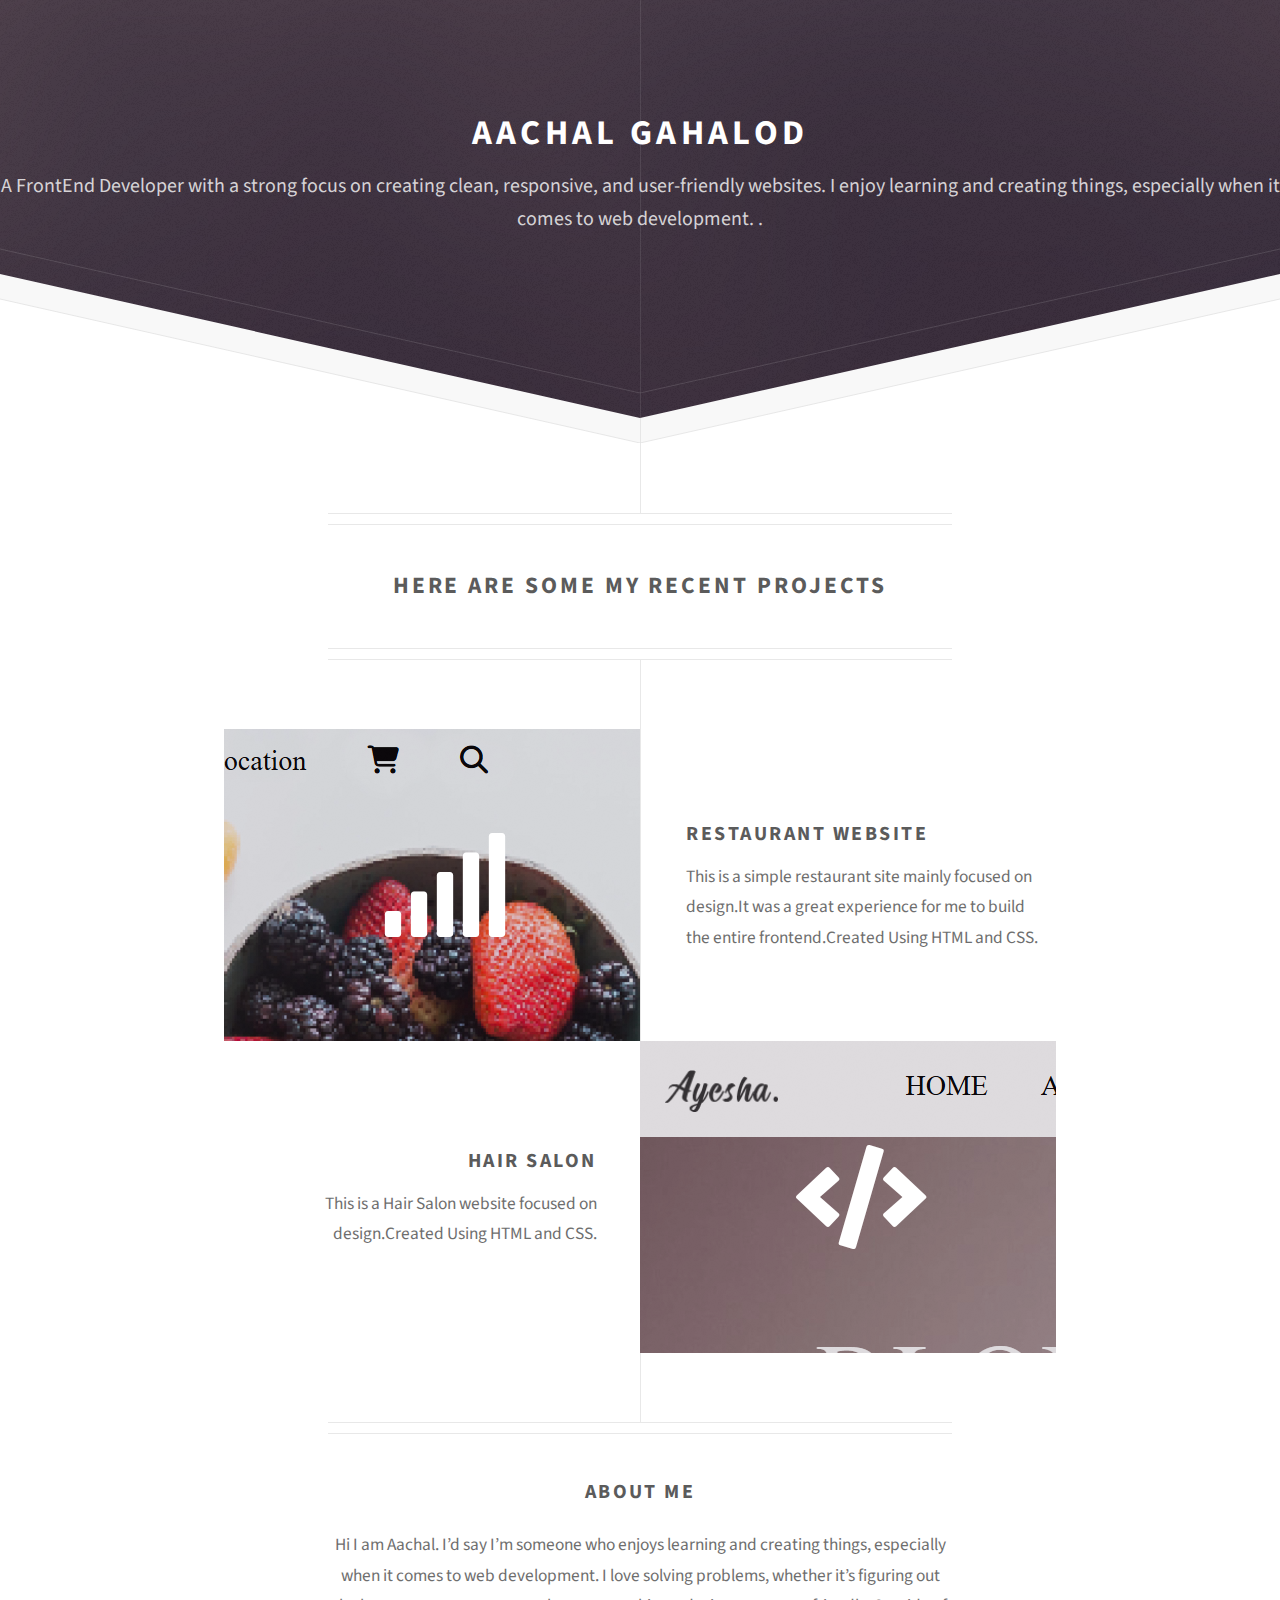
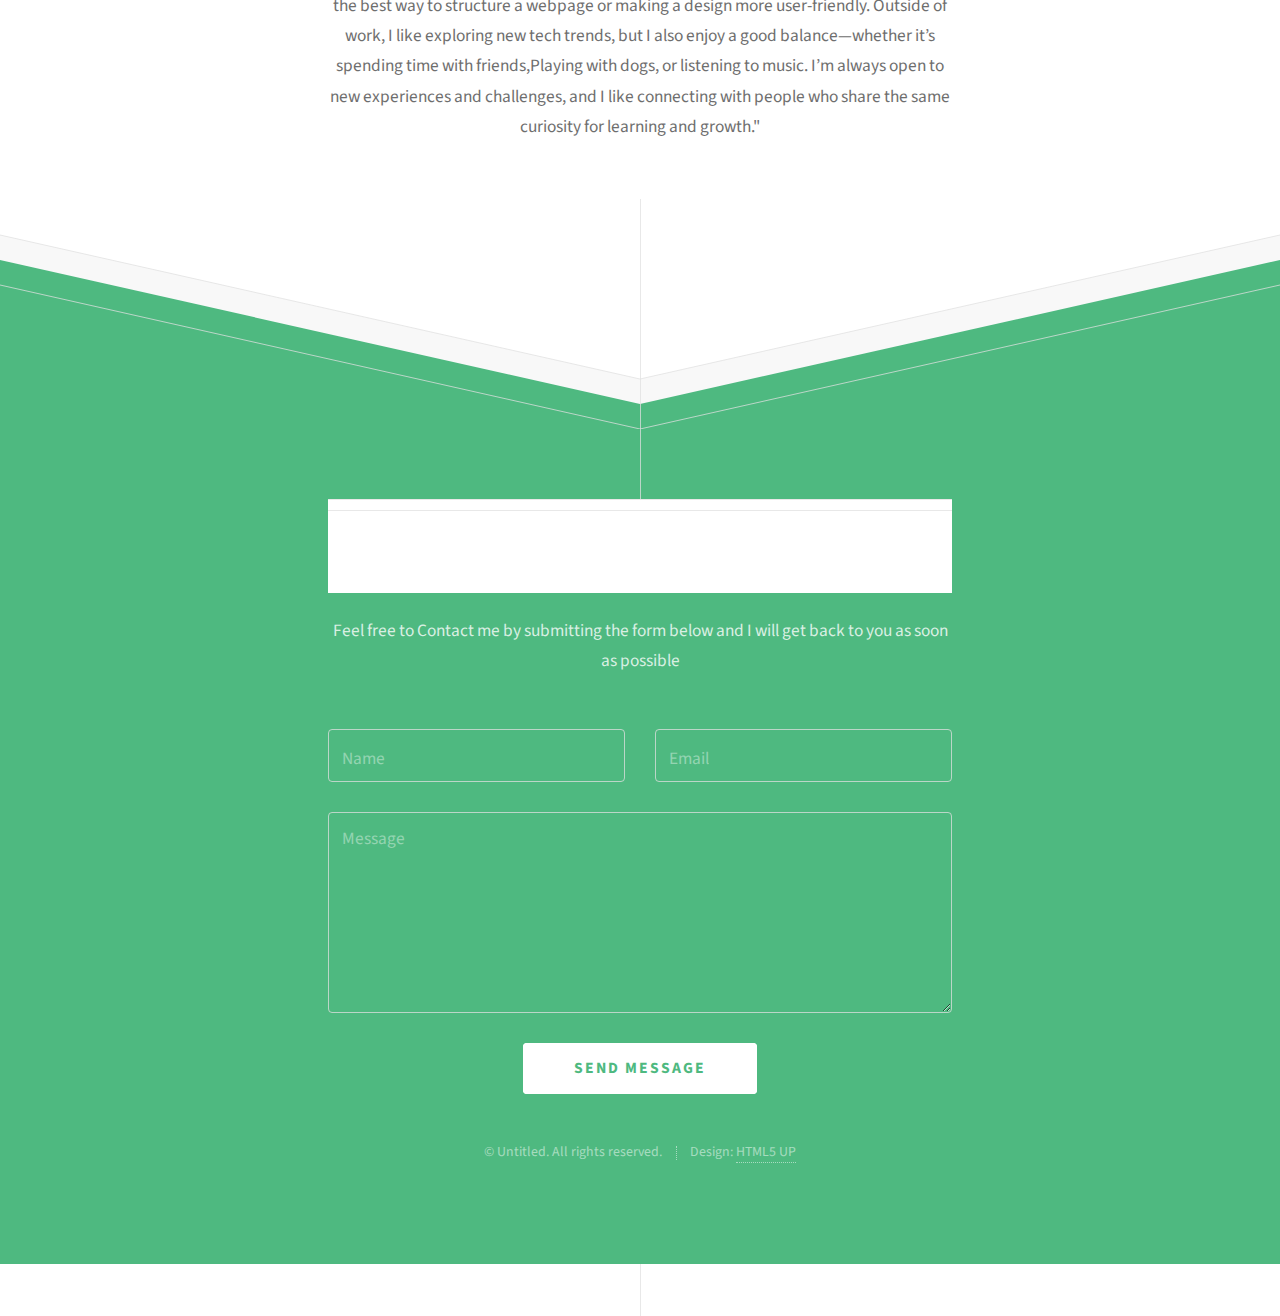
<file: 1/index.html>
<!DOCTYPE HTML>
<!--
	Directive by HTML5 UP
	html5up.net | @ajlkn
	Free for personal and commercial use under the CCA 3.0 license (html5up.net/license)
-->
<html>
	<head>
		<title>Aachal Portfolio</title>
		<meta charset="utf-8" />
		<meta name="viewport" content="width=device-width, initial-scale=1, user-scalable=no" />
		<link rel="stylesheet" href="assets/css/main.css" />
	</head>
	<body class="is-preload">

		<!-- Header -->
			<div id="header">
				
				<h1>Aachal Gahalod</h1>
				<p>A FrontEnd Developer with a strong focus on creating clean, responsive, and user-friendly websites. I enjoy learning and creating things, especially when it comes to web development. . </p>
			</div>

		<!-- Main -->
			<div id="main">

				<header class="major container medium">
					<h2>Here are Some my Recent Projects
					<br />
					</h2>
					<!--
					<p>Tellus erat mauris ipsum fermentum<br />
					etiam vivamus nunc nibh morbi.</p>
					-->
				</header>

				<div class="box alt container">
					<section class="feature left">
						<a href="https://aagah20.github.io/Basic-projects/Restaurant/" class="image icon solid fa-signal"><img src="images/project1.png" alt="" /></a>
						<div class="content">
							<h3>Restaurant Website</h3>
							<p>This is a simple restaurant site mainly focused on design.It was a great experience for me to build the entire frontend.Created Using HTML and CSS.</p>
						</div>
					</section>
					<section class="feature right">
						<a href="https://aagah20.github.io/Basic-projects/Hair-salon/" class="image icon solid fa-code"><img src="images/project2.png" alt="" /></a>
						<div class="content">
							<h3>Hair Salon</h3>
							<p>This is a Hair Salon website focused on design.Created Using HTML and CSS.</p>
						</div>
					</section>
					<!-- <section class="feature left">
						<a href="#" class="image icon solid fa-mobile-alt"><img src="images/pic03.jpg" alt="" /></a>
						<div class="content">
							<h3>The Third Thing</h3>
							<p>Vitae natoque dictum etiam semper magnis enim feugiat amet curabitur tempor orci penatibus. Tellus erat mauris ipsum fermentum etiam vivamus eget. Nunc nibh morbi quis fusce lacus.</p>
						</div>
					</section>
				</div> -->

				<!--
				<div class="box container">
					<header>
						<h2>A lot of generic stuff</h2>
					</header>
					<section>
						<header>
							<h3>Paragraph</h3>
							<p>This is the subtitle for this particular heading</p>
						</header>
						<p>Phasellus nisl nisl, varius id <sup>porttitor sed pellentesque</sup> ac orci. Pellentesque
						habitant <strong>strong</strong> tristique <b>bold</b> et netus <i>italic</i> malesuada <em>emphasized</em> ac turpis egestas. Morbi
						leo suscipit ut. Praesent <sub>id turpis vitae</sub> turpis pretium ultricies. Vestibulum sit
						amet risus elit.</p>
					</section>
					<section>
						<header>
							<h3>Blockquote</h3>
						</header>
						<blockquote>Fringilla nisl. Donec accumsan interdum nisi, quis tincidunt felis sagittis eget.
						tempus euismod. Vestibulum ante ipsum primis in faucibus.</blockquote>
					</section>
					<section>
						<header>
							<h3>Divider</h3>
						</header>
						<p>Donec consectetur vestibulum dolor et pulvinar. Etiam vel felis enim, at viverra
						ligula. Ut porttitor sagittis lorem, quis eleifend nisi ornare vel. Praesent nec orci
						facilisis leo magna. Cras sit amet urna eros, id egestas urna. Quisque aliquam
						tempus euismod. Vestibulum ante ipsum primis in faucibus orci luctus et ultrices
						posuere cubilia.</p>
						<hr />
						<p>Donec consectetur vestibulum dolor et pulvinar. Etiam vel felis enim, at viverra
						ligula. Ut porttitor sagittis lorem, quis eleifend nisi ornare vel. Praesent nec orci
						facilisis leo magna. Cras sit amet urna eros, id egestas urna. Quisque aliquam
						tempus euismod. Vestibulum ante ipsum primis in faucibus orci luctus et ultrices
						posuere cubilia.</p>
					</section>
					<section>
						<header>
							<h3>Unordered List</h3>
						</header>
						<ul class="default">
							<li>Donec consectetur vestibulum dolor et pulvinar. Etiam vel felis enim, at viverra ligula. Ut porttitor sagittis lorem, quis eleifend nisi ornare vel.</li>
							<li>Donec consectetur vestibulum dolor et pulvinar. Etiam vel felis enim, at viverra ligula. Ut porttitor sagittis lorem, quis eleifend nisi ornare vel.</li>
							<li>Donec consectetur vestibulum dolor et pulvinar. Etiam vel felis enim, at viverra ligula. Ut porttitor sagittis lorem, quis eleifend nisi ornare vel.</li>
							<li>Donec consectetur vestibulum dolor et pulvinar. Etiam vel felis enim, at viverra ligula. Ut porttitor sagittis lorem, quis eleifend nisi ornare vel.</li>
						</ul>
					</section>
					<section>
						<header>
							<h3>Ordered List</h3>
						</header>
						<ol class="default">
							<li>Donec consectetur vestibulum dolor et pulvinar. Etiam vel felis enim, at viverra ligula. Ut porttitor sagittis lorem, quis eleifend nisi ornare vel.</li>
							<li>Donec consectetur vestibulum dolor et pulvinar. Etiam vel felis enim, at viverra ligula. Ut porttitor sagittis lorem, quis eleifend nisi ornare vel.</li>
							<li>Donec consectetur vestibulum dolor et pulvinar. Etiam vel felis enim, at viverra ligula. Ut porttitor sagittis lorem, quis eleifend nisi ornare vel.</li>
							<li>Donec consectetur vestibulum dolor et pulvinar. Etiam vel felis enim, at viverra ligula. Ut porttitor sagittis lorem, quis eleifend nisi ornare vel.</li>
						</ol>
					</section>
					<section>
						<header>
							<h3>Table</h3>
						</header>
						<div class="table-wrapper">
							<table class="default">
								<thead>
									<tr>
										<th>ID</th>
										<th>Name</th>
										<th>Description</th>
										<th>Price</th>
									</tr>
								</thead>
								<tbody>
									<tr>
										<td>45815</td>
										<td>Something</td>
										<td>Ut porttitor sagittis lorem, quis eleifend nisi ornare vel.</td>
										<td>29.99</td>
									</tr>
									<tr>
										<td>24524</td>
										<td>Nothing</td>
										<td>Ut porttitor sagittis lorem, quis eleifend nisi ornare vel.</td>
										<td>19.99</td>
									</tr>
									<tr>
										<td>45815</td>
										<td>Something</td>
										<td>Ut porttitor sagittis lorem, quis eleifend nisi ornare vel.</td>
										<td>29.99</td>
									</tr>
									<tr>
										<td>24524</td>
										<td>Nothing</td>
										<td>Ut porttitor sagittis lorem, quis eleifend nisi ornare vel.</td>
										<td>19.99</td>
									</tr>
								</tbody>
								<tfoot>
									<tr>
										<td colspan="3"></td>
										<td>100.00</td>
									</tr>
								</tfoot>
							</table>
						</div>
					</section>
					<section>
						<header>
							<h3>Form</h3>
						</header>
						<form method="post" action="#">
							<div class="row">
								<div class="col-6 col-12-mobilep">
									<label for="name">Name</label>
									<input class="text" type="text" name="name" id="name" value="" placeholder="John Doe" />
								</div>
								<div class="col-6 col-12-mobilep">
									<label for="email">Email</label>
									<input class="text" type="text" name="email" id="email" value="" placeholder="johndoe@domain.tld" />
								</div>
								<div class="col-12">
									<label for="subject">Subject</label>
									<input class="text" type="text" name="subject" id="subject" value="" placeholder="Enter your subject" />
								</div>
								<div class="col-12">
									<label for="subject">Message</label>
									<textarea name="message" id="message" placeholder="Enter your message" rows="6"></textarea>
								</div>
								<div class="col-12">
									<ul class="actions special">
										<li><input type="submit" value="Send" /></li>
										<li><input type="reset" value="Reset" class="alt" /></li>
									</ul>
								</div>
							</div>
						</form>
					</section>
				</div>
				-->

				<footer class="major container medium">
					<h3>About Me</h3>
					<p>Hi I am Aachal. I’d say I’m someone who enjoys learning and creating things, especially when it comes to web development. I love solving problems, whether it’s figuring out the best way to structure a webpage or making a design more user-friendly. 
						Outside of work, I like exploring new tech trends, but I also enjoy a good balance—whether it’s spending time with friends,Playing with dogs, or listening to music. I’m always open to new experiences and challenges, and I like connecting with people who share the same curiosity for learning and growth."
						
						</p>
					<!-- <ul class="actions special">
						<li><a href="#" class="button">Join our crew</a></li>
					</ul> -->
				</footer>

			</div>

		<!-- Footer -->
			<div id="footer">
				<div class="container medium">

					<header class="major last">
						<h2>Questions or comments?</h2>
					</header>

					<p>Feel free to Contact me by submitting the form below and I will get back to you as soon as possible </p>

					<form method="post" action="#">
						<div class="row">
							<div class="col-6 col-12-mobilep">
								<input type="text" name="name" placeholder="Name" />
							</div>
							<div class="col-6 col-12-mobilep">
								<input type="email" name="email" placeholder="Email" />
							</div>
							<div class="col-12">
								<textarea name="message" placeholder="Message" rows="6"></textarea>
							</div>
							<div class="col-12">
								<ul class="actions special">
									<li><input type="submit" value="Send Message" /></li>
								</ul>
							</div>
						</div>
					</form>

					<ul class="icons">
						<!-- <li><a href="#" class="icon brands fa-twitter"><span class="label">Twitter</span></a></li>
						<li><a href="#" class="icon brands fa-facebook-f"><span class="label">Facebook</span></a></li> -->
						<!-- <li><a href="#" class="icon brands fa-instagram"><span class="label">Instagram</span></a></li> -->
						<!-- <li><a href="https://github.com/aagah20" class="icon brands fa-github"><span class="label">Github</span></a></li> -->
						<!-- <li><a href="#" class="icon brands fa-dribbble"><span class="label">Dribbble</span></a></li> -->
					</ul>

					<ul class="copyright">
						<li>&copy; Untitled. All rights reserved.</li><li>Design: <a href="http://html5up.net">HTML5 UP</a></li>
					</ul>

				</div>
			</div>

		<!-- Scripts -->
			<script src="assets/js/jquery.min.js"></script>
			<script src="assets/js/browser.min.js"></script>
			<script src="assets/js/breakpoints.min.js"></script>
			<script src="assets/js/util.js"></script>
			<script src="assets/js/main.js"></script>

	</body>
</html>
</file>
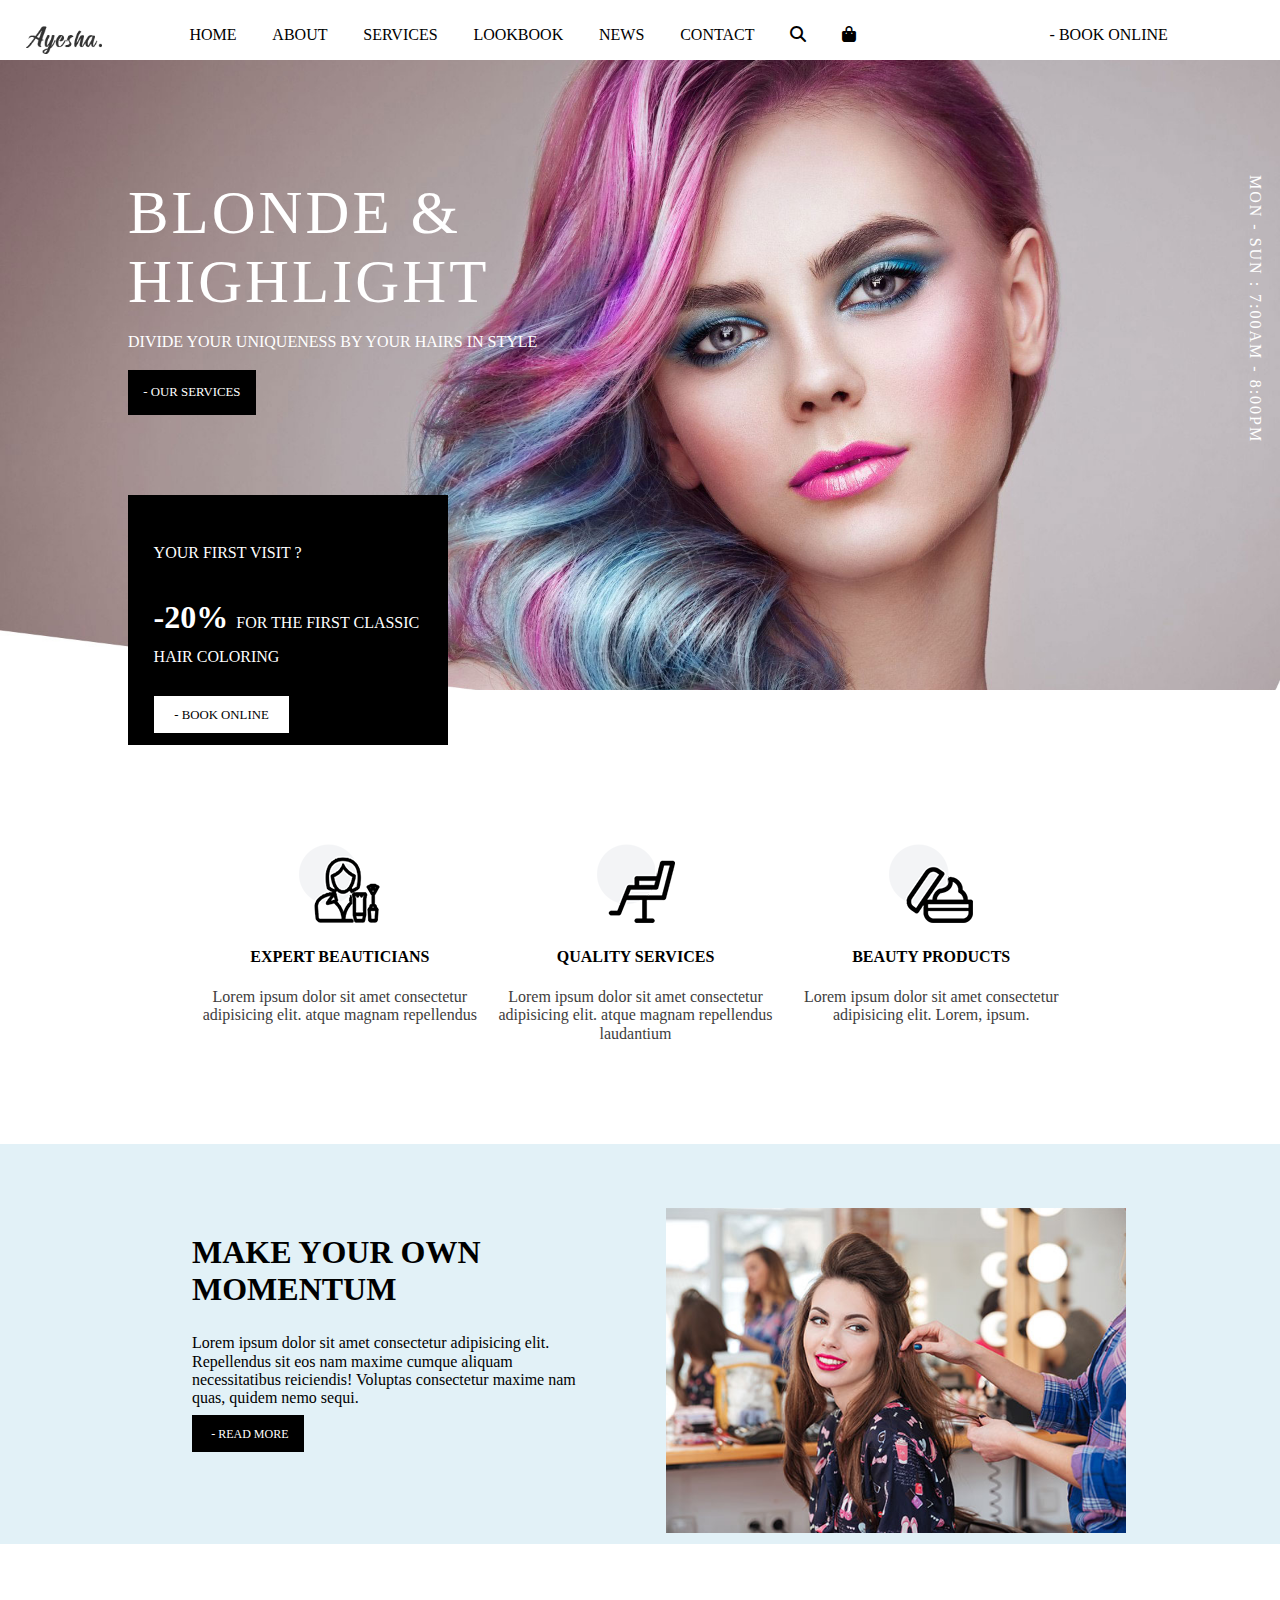
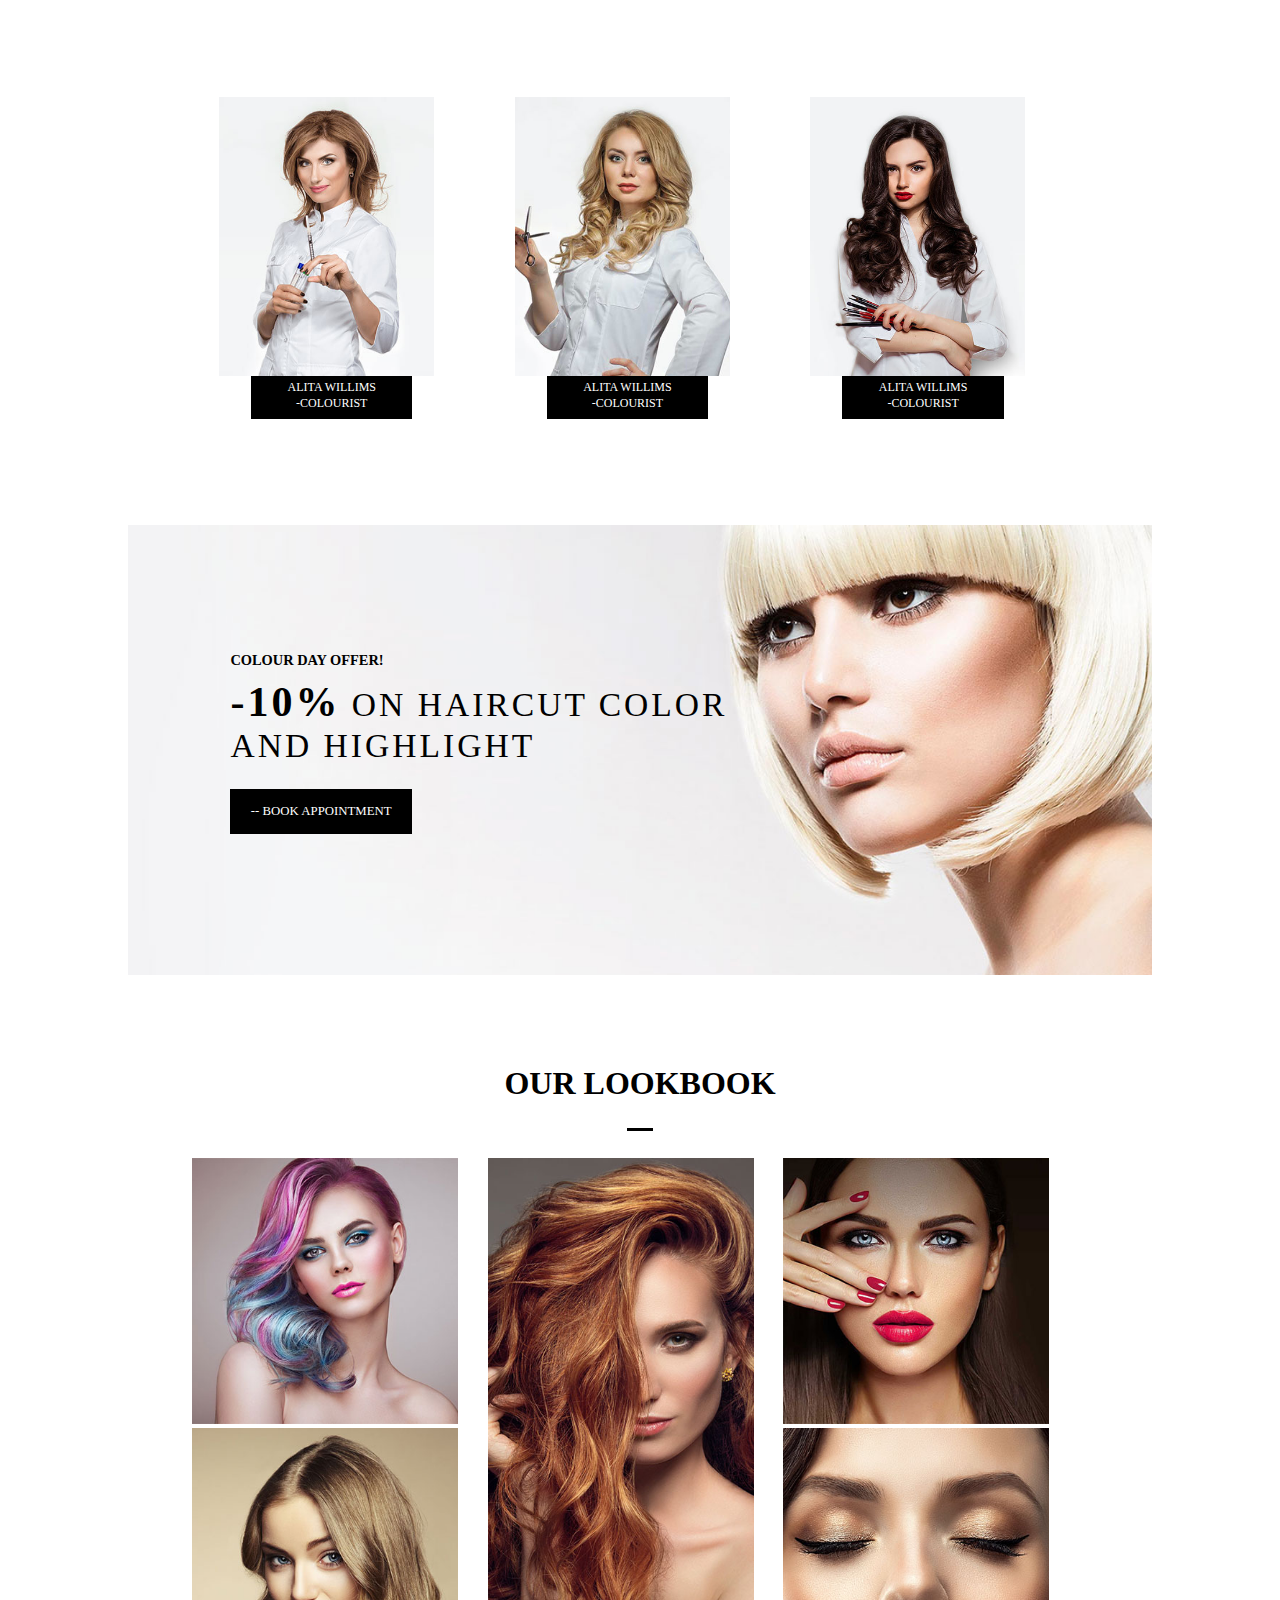
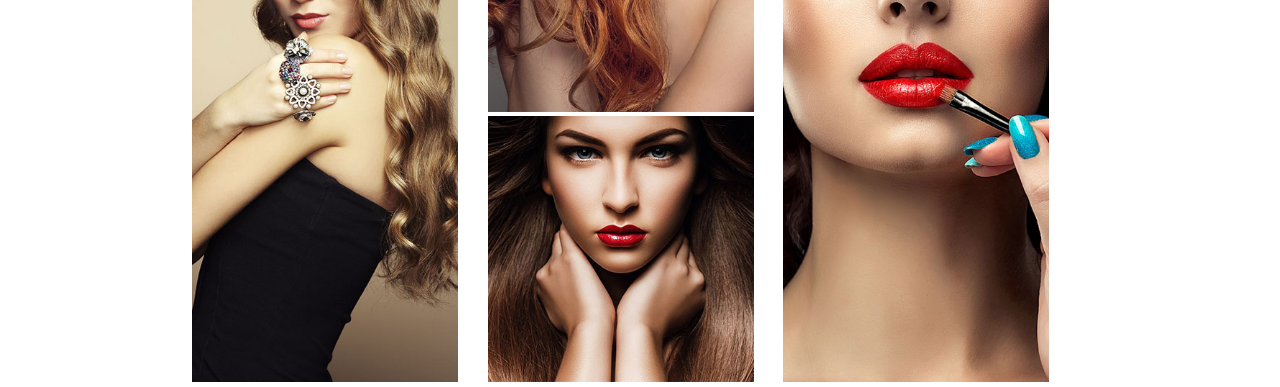
<file: Hair-salon/index.html>
<!DOCTYPE html>
<html lang="en">
	<head>
    	<meta charset="utf-8">
    	<meta name="description" content="Your description goes here">
    	<meta name="keywords" content="one, two, three">

		<title>Blank Template</title>

		<!-- external CSS link -->
		<link rel="stylesheet" href="css/normalize.css">
		<link rel="stylesheet" href="css/style.css">

		<link rel="stylesheet" href="https://cdnjs.cloudflare.com/ajax/libs/font-awesome/6.7.2/css/all.min.css"/>
	</head>
	<body>

		<header>
			<nav>
				<div class="logo">
					<img src="img/logo.png" alt=""> 
				</div>
				<ul>
					<li><a href="#">HOME</a></li>
					<li><a href="#">ABOUT</a></li>
					<li><a href="#">SERVICES</a></li>
					<li><a href="#">LOOKBOOK</a></li>
					<li><a href="#">NEWS</a></li>
					<li><a href="#">CONTACT</a></li>
					<li><a href="#"><i class="fa-solid fa-magnifying-glass"></i></a></li>
					<li><a href="#"><i class="fa-solid fa-bag-shopping"></i></a></li>
				</ul>

				<div class="book">
					<a href="#">- BOOK ONLINE</a> </div>
			</nav>
		</header>

		<section class="bg-main">
			<section class="bg-main1">
				<h1>BLONDE & HIGHLIGHT</h1>
				<p>DIVIDE YOUR UNIQUENESS BY YOUR HAIRS IN STYLE</p>
				<a href="#">- OUR SERVICES</a>
			</section>
			<section class="bg-main-side">
				<p>MON - SUN : 7:00AM - 8:00PM</p>
			</section>
			<section class="bg-main2">
				<p>YOUR FIRST VISIT ?</p>
				<p><strong>-20% </strong>FOR THE FIRST CLASSIC HAIR COLORING</p>
				<a href="#">- BOOK ONLINE</a>
			</section>
			</section>
		</section>

		<main>
			<section class="main1-cont">
				<section class="inside1 inside">
					<img src="img/icon-01.png" alt="">
					<h4>EXPERT BEAUTICIANS</h4>
					<p>Lorem ipsum dolor sit amet consectetur adipisicing elit.  atque magnam repellendus </p>
				</section>
				<section class="inside2 inside">
					<img src="img/icon-02.png" alt="">
					<h4>QUALITY SERVICES</h4>
					<p>Lorem ipsum dolor sit amet consectetur adipisicing elit.  atque magnam repellendus laudantium </p>
				</section>
				<section class="inside3 inside">
					<img src="img/icon-03.png" alt="">
					<h4>BEAUTY PRODUCTS</h4>
					<p>Lorem ipsum dolor sit amet consectetur adipisicing elit.  Lorem, ipsum.</p>
				</section>
			</section>

			<section class="main2-cont">
				<section class="inside1-main2 main2">
					<h2>MAKE YOUR OWN MOMENTUM</h2>
					<p>Lorem ipsum dolor sit amet consectetur adipisicing elit. Repellendus sit eos nam maxime cumque aliquam necessitatibus reiciendis! Voluptas consectetur maxime nam quas, quidem nemo sequi.</p>
					<a href="#">- READ MORE</a>
				</section>
				<section class="inside2-main2 main2">
					<img src="img/video.jpg" alt="">
				</section>
			</section>

			<section class="main3-cont">
				<section class="ourteam-inside1 ourteam-inside">
					<img src="img/Styler-01.jpg" alt="">
					<a href="">
						<span>ALITA WILLIMS</span>
						<span>-COLOURIST</span>
					</a>
				</section>
				<section class="ourteam-inside2 ourteam-inside">
					<img src="img/Styler-02.jpg" alt="">
					<a href="">
						<span>ALITA WILLIMS</span>
						<span>-COLOURIST</span>
					</a>
				</section>
				<section class="ourteam-inside3 ourteam-inside">
					<img src="img/Styler-03.jpg" alt="">
					<a href="">
						<span>ALITA WILLIMS</span>
						<span>-COLOURIST</span>
					</a>
				</section>
			</section>

			<section class="main4-cont">
				<section class="inside1-main4">
					<h5>COLOUR DAY OFFER!</h5>
					<h2><strong>-10%</strong> ON HAIRCUT COLOR AND HIGHLIGHT</h2>
					<a href="#">--  BOOK APPOINTMENT</a>
				</section>
			</section>

			<section class="lookbook">
				<h2>OUR LOOKBOOK</h2>
				<hr>
				<section class="lookbook1 lookbook-inside">
					<img src="img/img1.jpg" alt="">
					<img src="img/img2.jpg" alt="">
				</section>
				<section class="lookbook2 lookbook-inside">
					<img src="img/img3.jpg" alt="">
					<img src="img/img4.jpg" alt="">
				</section>
				<section class="lookbook3 lookbook-inside">
					<img src="img/img5.jpg" alt="">
					<img src="img/img6.jpg" alt="">
				</section>
			</section>
		</main>
		<script type="text/javascript" src="js/main.js"></script>
	</body>
</html>
</file>
<file: Hair-salon/css/style.css>
/* Box Model Hack */
* {
     box-sizing: border-box;
}

/* Clear fix hack */
.clearfix:after {
     content: ".";
     display: block;
     clear: both;
     visibility: hidden;
     line-height: 0;
     height: 0;
}

.clear {
     clear: both;
}

/******************************************
/* BASE STYLES
/*******************************************/

body {}


/******************************************
/* LAYOUT
/*******************************************/
/* This is a haeder part */

header {
     width: 100%;
     height: 60px;
     /* background-color: white; */
     /* border: 1px solid black; */
}

header nav .logo {
     width: 8%;
     float: left;
     margin-top: 2%;
}

.logo img {
     width: 75%;
     float: right;
}

header nav ul {
     list-style: none;
     width: 70%;
     float: left;
     padding: 0;
     margin: 0;
     margin-top: 2%;
     margin-left: 4%;
}

header nav ul li {
     float: left;
     padding-left: 4%;
}

header ul li a {
     text-decoration: none;
     color: black;
}

div.book a {
     text-decoration: none;
     /* margin-top: 10%; */
     display: block;
     padding-top: 2%;
     color: black;
}

/* This is the main part just below header with a background image  */

.bg-main {
     background-image: url("../img/bg1.jpg");
     background-repeat: no-repeat;
     background-size: cover;
     height: 630px;
}

.bg-main1{
     width: 40%;
     /* border: 1px solid black; */
     padding-top: 6%;
     margin-left: 10%;
     height: 345px;
     float: left;
}
.bg-main1 h1{
     color: white;
     font-weight:100;
     font-size: 380%;
     letter-spacing: 3px;
     margin-bottom: 1%;
}
.bg-main1 p{
     color: white;
     margin-bottom: 6%;
}
.bg-main1 a{
     text-decoration: none;
     color: white;
     background-color: black;
     padding: 3% 3%;
     font-size: 80%;
}
.bg-main-side{
     /* border: 1px solid black; */
     float: right;
     writing-mode: vertical-lr;
     margin-top: 9%;
     margin-bottom: 4%;
}
.bg-main-side p{
     color: white;
     letter-spacing: 2px;
}
.bg-main2{
     width: 25%;
     /* border: 1px solid black; */
     background-color: black;
     padding-top: 2%;
     padding-left: 2%;
     margin-left: 10%;
     height: 250px;
     color: white;
     clear: both;
}
.bg-main2 strong{
     font-size: 200%;
}
.bg-main2 p{
     line-height: 215%;
     margin-bottom: 10%;
}

.bg-main2 a{
     text-decoration: none;
     color: black;
     background-color: white;
     padding: 4% 7%;
     font-size: 80%;
}

/* now this is main section  */

/* first in main we have info  */
.main1-cont{
     width: 70%;
     margin: 0 auto;
     /* border: 1px solid black; */
    height: 300px;
    margin-top: 12%;
}

.inside{
     width: 33%;
     float: left;
     text-align: center;
}
.inside p{
     text-align: center;
     color: rgb(62, 61, 61);
}

/* second main container  */

.main2-cont{
     background-color: rgb(226, 241, 247);
     /* border: 1px solid black; */
     height: 400px;
}
.inside1-main2{
     width: 30%;
     margin-left: 15%;
     float: left;
     margin-top: 5%;
}
.inside1-main2 h2{
     font-size: 200%;
}
.inside1-main2 a{
     text-decoration: none;
     color: white;
     background-color: black;
     padding: 3% 4% 3% 5%;
     font-size: 75%;
}
.inside2-main2{
     width: 40%;
     float: left;
     margin-top: 5%;
     margin-left: 7%;
}
.inside2-main2 img{
     width: 90%;
}

/* inside main we have ourteam now */

.main3-cont{
     width: 70%;
     margin: 0 auto;
     /* border: 1px solid black; */
    height: 300px;
    margin-top: 12%;
}
.ourteam-inside{
     width: 30%;
     float: left;
     margin-left: 3%;
}
.ourteam-inside img{
     width: 80%;
     margin-bottom: -4%;
}
.ourteam-inside a{
      text-decoration: none;
     font-size: 75%;
     padding-bottom: 5%;
} 
.ourteam-inside a span{
     margin-left: 12%;
     display: block;
     background-color: black;
     color: white;
     width: 60%;
     text-align: center;
}
.ourteam-inside a > span{
     padding-top: 4%;
}
.ourteam-inside a span + span{
     padding-bottom: 3%;
     padding-top: 1%;
}

/* this second background img and content  */

.main4-cont{
     background-image: url("../img/bg2.jpg");
     background-repeat: no-repeat;
     background-size: cover;
     height: 450px;
     width: 80%;
     margin: 0 auto;
     margin-top: 10%;
}
.inside1-main4{
     /* border: 1px solid black; */
     width: 50%;
     margin-left: 10%;
     padding-top: 10%;
     height: 350px;
}
.inside1-main4 h5{
     margin-bottom: 2%;
     font-size: 90%;
}
.inside1-main4 h2{
     color: black;
     font-weight:100;
     font-size: 210%;
     letter-spacing: 3px;
     margin-bottom: 7%;
     margin-top: 0;
}
.inside1-main4 strong{
     font-size: 125%;
     font-weight:700;
}
.inside1-main4 a{
     text-decoration: none;
     color: white;
     background-color: black;
     padding: 3% 4% 3% 4%;
     font-size: 80%;
}

/* this is the last section of main of images  */

.lookbook{
     width: 70%;
     height: 500px;
     /* border: 1px solid black; */
     margin: 0 auto;
     margin-top: 7%;
}
.lookbook h2{
     text-align: center;
     font-size: 200%;
     font-weight: 600;
}
.lookbook hr{
     height: 3px;
     width: 3%;
     color: black;
     border: none;
     background-color: black;
     margin-bottom: 3%;
}
.lookbook-inside{
     width: 33%;
     float: left;
}
.lookbook-inside img{
     width: 90%;
}


/******************************************
/* ADDITIONAL STYLES
/*******************************************/
</file>
<file: 1/assets/css/main.css>
@import url("fontawesome-all.min.css");
@import url("https://fonts.googleapis.com/css?family=Source+Sans+Pro:300,300italic,400,400italic,600,600italic,700,700italic");

/*
	Directive by HTML5 UP
	html5up.net | @ajlkn
	Free for personal and commercial use under the CCA 3.0 license (html5up.net/license)
*/

html, body, div, span, applet, object,
iframe, h1, h2, h3, h4, h5, h6, p, blockquote,
pre, a, abbr, acronym, address, big, cite,
code, del, dfn, em, img, ins, kbd, q, s, samp,
small, strike, strong, sub, sup, tt, var, b,
u, i, center, dl, dt, dd, ol, ul, li, fieldset,
form, label, legend, table, caption, tbody,
tfoot, thead, tr, th, td, article, aside,
canvas, details, embed, figure, figcaption,
footer, header, hgroup, menu, nav, output, ruby,
section, summary, time, mark, audio, video {
	margin: 0;
	padding: 0;
	border: 0;
	font-size: 100%;
	font: inherit;
	vertical-align: baseline;}

article, aside, details, figcaption, figure,
footer, header, hgroup, menu, nav, section {
	display: block;}

body {
	line-height: 1;
}

ol, ul {
	list-style: none;
}

blockquote, q {
	quotes: none;
}

	blockquote:before, blockquote:after, q:before, q:after {
		content: '';
		content: none;
	}

table {
	border-collapse: collapse;
	border-spacing: 0;
}

body {
	-webkit-text-size-adjust: none;
}

mark {
	background-color: transparent;
	color: inherit;
}

input::-moz-focus-inner {
	border: 0;
	padding: 0;
}

input, select, textarea {
	-moz-appearance: none;
	-webkit-appearance: none;
	-ms-appearance: none;
	appearance: none;
}

/* Basic */

	html {
		box-sizing: border-box;
	}

	*, *:before, *:after {
		box-sizing: inherit;
	}

	html, body {
		height: 100%;
	}

	body {
		background: #ffffff;
	}

		body.is-preload *, body.is-preload *:before, body.is-preload *:after {
			-moz-animation: none !important;
			-webkit-animation: none !important;
			-ms-animation: none !important;
			animation: none !important;
			-moz-transition: none !important;
			-webkit-transition: none !important;
			-ms-transition: none !important;
			transition: none !important;
		}

	body, input, select, textarea {
		color: #6e6e6e;
		font-family: 'Source Sans Pro', sans-serif;
		font-size: 16pt;
		font-weight: 400;
		line-height: 1.75em;
	}

	a {
		-moz-transition: color 0.2s ease-in-out, border-bottom-color 0.2s ease-in-out;
		-webkit-transition: color 0.2s ease-in-out, border-bottom-color 0.2s ease-in-out;
		-ms-transition: color 0.2s ease-in-out, border-bottom-color 0.2s ease-in-out;
		transition: color 0.2s ease-in-out, border-bottom-color 0.2s ease-in-out;
		border-bottom: dotted 1px;
		color: #4eb980;
		text-decoration: none;
	}

		a:hover {
			border-bottom-color: transparent;
		}

	strong, b {
		font-weight: 600;
		color: #5b5b5b;
	}

	em, i {
		font-style: italic;
	}

	p, ul, ol, dl, table, blockquote, form {
		margin: 0 0 2em 0;
	}

	h1, h2, h3, h4, h5, h6 {
		color: #5b5b5b;
		font-weight: 700;
		letter-spacing: 0.125em;
		line-height: 1.75em;
		margin-bottom: 1em;
		text-transform: uppercase;
		text-align: center;
	}

		h1 a, h2 a, h3 a, h4 a, h5 a, h6 a {
			color: inherit;
			text-decoration: none;
		}

	h2 {
		font-size: 1.75em;
	}

	h3 {
		font-size: 1.5em;
	}

	sub {
		font-size: 0.8em;
		position: relative;
		top: 0.5em;
	}

	sup {
		font-size: 0.8em;
		position: relative;
		top: -0.5em;
	}

	hr {
		border: 0;
		border-top: solid 1px rgba(224, 224, 224, 0.75);
		margin-bottom: 1.5em;
	}

	blockquote {
		border-left: solid 0.5em rgba(224, 224, 224, 0.75);
		font-style: italic;
		padding: 1em 0 1em 2em;
	}

/* Container */

	.container {
		margin: 0 auto;
		max-width: 100%;
		width: 51em;
	}

		.container.medium {
			width: 38.25em;
		}

		@media screen and (max-width: 1280px) {

			.container {
				width: 48em;
			}

				.container.medium {
					width: 36em;
				}

		}

		@media screen and (max-width: 980px) {

			.container {
				width: 95%;
			}

				.container.medium {
					width: 71.25%;
				}

		}

		@media screen and (max-width: 840px) {

			.container {
				width: 95% !important;
			}

		}

		@media screen and (max-width: 736px) {

			.container {
				width: 90% !important;
			}

		}

		@media screen and (max-width: 480px) {

			.container {
				width: 100% !important;
			}

		}

/* Row */

	.row {
		display: flex;
		flex-wrap: wrap;
		box-sizing: border-box;
		align-items: stretch;
	}

		.row > * {
			box-sizing: border-box;
		}

		.row.gtr-uniform > * > :last-child {
			margin-bottom: 0;
		}

		.row.aln-left {
			justify-content: flex-start;
		}

		.row.aln-center {
			justify-content: center;
		}

		.row.aln-right {
			justify-content: flex-end;
		}

		.row.aln-top {
			align-items: flex-start;
		}

		.row.aln-middle {
			align-items: center;
		}

		.row.aln-bottom {
			align-items: flex-end;
		}

		.row > .imp {
			order: -1;
		}

		.row > .col-1 {
			width: 8.33333%;
		}

		.row > .off-1 {
			margin-left: 8.33333%;
		}

		.row > .col-2 {
			width: 16.66667%;
		}

		.row > .off-2 {
			margin-left: 16.66667%;
		}

		.row > .col-3 {
			width: 25%;
		}

		.row > .off-3 {
			margin-left: 25%;
		}

		.row > .col-4 {
			width: 33.33333%;
		}

		.row > .off-4 {
			margin-left: 33.33333%;
		}

		.row > .col-5 {
			width: 41.66667%;
		}

		.row > .off-5 {
			margin-left: 41.66667%;
		}

		.row > .col-6 {
			width: 50%;
		}

		.row > .off-6 {
			margin-left: 50%;
		}

		.row > .col-7 {
			width: 58.33333%;
		}

		.row > .off-7 {
			margin-left: 58.33333%;
		}

		.row > .col-8 {
			width: 66.66667%;
		}

		.row > .off-8 {
			margin-left: 66.66667%;
		}

		.row > .col-9 {
			width: 75%;
		}

		.row > .off-9 {
			margin-left: 75%;
		}

		.row > .col-10 {
			width: 83.33333%;
		}

		.row > .off-10 {
			margin-left: 83.33333%;
		}

		.row > .col-11 {
			width: 91.66667%;
		}

		.row > .off-11 {
			margin-left: 91.66667%;
		}

		.row > .col-12 {
			width: 100%;
		}

		.row > .off-12 {
			margin-left: 100%;
		}

		.row.gtr-0 {
			margin-top: 0px;
			margin-left: 0px;
		}

			.row.gtr-0 > * {
				padding: 0px 0 0 0px;
			}

			.row.gtr-0.gtr-uniform {
				margin-top: 0px;
			}

				.row.gtr-0.gtr-uniform > * {
					padding-top: 0px;
				}

		.row.gtr-25 {
			margin-top: -7.5px;
			margin-left: -7.5px;
		}

			.row.gtr-25 > * {
				padding: 7.5px 0 0 7.5px;
			}

			.row.gtr-25.gtr-uniform {
				margin-top: -7.5px;
			}

				.row.gtr-25.gtr-uniform > * {
					padding-top: 7.5px;
				}

		.row.gtr-50 {
			margin-top: -15px;
			margin-left: -15px;
		}

			.row.gtr-50 > * {
				padding: 15px 0 0 15px;
			}

			.row.gtr-50.gtr-uniform {
				margin-top: -15px;
			}

				.row.gtr-50.gtr-uniform > * {
					padding-top: 15px;
				}

		.row {
			margin-top: -30px;
			margin-left: -30px;
		}

			.row > * {
				padding: 30px 0 0 30px;
			}

			.row.gtr-uniform {
				margin-top: -30px;
			}

				.row.gtr-uniform > * {
					padding-top: 30px;
				}

		.row.gtr-150 {
			margin-top: -45px;
			margin-left: -45px;
		}

			.row.gtr-150 > * {
				padding: 45px 0 0 45px;
			}

			.row.gtr-150.gtr-uniform {
				margin-top: -45px;
			}

				.row.gtr-150.gtr-uniform > * {
					padding-top: 45px;
				}

		.row.gtr-200 {
			margin-top: -60px;
			margin-left: -60px;
		}

			.row.gtr-200 > * {
				padding: 60px 0 0 60px;
			}

			.row.gtr-200.gtr-uniform {
				margin-top: -60px;
			}

				.row.gtr-200.gtr-uniform > * {
					padding-top: 60px;
				}

		@media screen and (max-width: 1680px) {

			.row {
				display: flex;
				flex-wrap: wrap;
				box-sizing: border-box;
				align-items: stretch;
			}

				.row > * {
					box-sizing: border-box;
				}

				.row.gtr-uniform > * > :last-child {
					margin-bottom: 0;
				}

				.row.aln-left {
					justify-content: flex-start;
				}

				.row.aln-center {
					justify-content: center;
				}

				.row.aln-right {
					justify-content: flex-end;
				}

				.row.aln-top {
					align-items: flex-start;
				}

				.row.aln-middle {
					align-items: center;
				}

				.row.aln-bottom {
					align-items: flex-end;
				}

				.row > .imp-wide {
					order: -1;
				}

				.row > .col-1-wide {
					width: 8.33333%;
				}

				.row > .off-1-wide {
					margin-left: 8.33333%;
				}

				.row > .col-2-wide {
					width: 16.66667%;
				}

				.row > .off-2-wide {
					margin-left: 16.66667%;
				}

				.row > .col-3-wide {
					width: 25%;
				}

				.row > .off-3-wide {
					margin-left: 25%;
				}

				.row > .col-4-wide {
					width: 33.33333%;
				}

				.row > .off-4-wide {
					margin-left: 33.33333%;
				}

				.row > .col-5-wide {
					width: 41.66667%;
				}

				.row > .off-5-wide {
					margin-left: 41.66667%;
				}

				.row > .col-6-wide {
					width: 50%;
				}

				.row > .off-6-wide {
					margin-left: 50%;
				}

				.row > .col-7-wide {
					width: 58.33333%;
				}

				.row > .off-7-wide {
					margin-left: 58.33333%;
				}

				.row > .col-8-wide {
					width: 66.66667%;
				}

				.row > .off-8-wide {
					margin-left: 66.66667%;
				}

				.row > .col-9-wide {
					width: 75%;
				}

				.row > .off-9-wide {
					margin-left: 75%;
				}

				.row > .col-10-wide {
					width: 83.33333%;
				}

				.row > .off-10-wide {
					margin-left: 83.33333%;
				}

				.row > .col-11-wide {
					width: 91.66667%;
				}

				.row > .off-11-wide {
					margin-left: 91.66667%;
				}

				.row > .col-12-wide {
					width: 100%;
				}

				.row > .off-12-wide {
					margin-left: 100%;
				}

				.row.gtr-0 {
					margin-top: 0px;
					margin-left: 0px;
				}

					.row.gtr-0 > * {
						padding: 0px 0 0 0px;
					}

					.row.gtr-0.gtr-uniform {
						margin-top: 0px;
					}

						.row.gtr-0.gtr-uniform > * {
							padding-top: 0px;
						}

				.row.gtr-25 {
					margin-top: -7.5px;
					margin-left: -7.5px;
				}

					.row.gtr-25 > * {
						padding: 7.5px 0 0 7.5px;
					}

					.row.gtr-25.gtr-uniform {
						margin-top: -7.5px;
					}

						.row.gtr-25.gtr-uniform > * {
							padding-top: 7.5px;
						}

				.row.gtr-50 {
					margin-top: -15px;
					margin-left: -15px;
				}

					.row.gtr-50 > * {
						padding: 15px 0 0 15px;
					}

					.row.gtr-50.gtr-uniform {
						margin-top: -15px;
					}

						.row.gtr-50.gtr-uniform > * {
							padding-top: 15px;
						}

				.row {
					margin-top: -30px;
					margin-left: -30px;
				}

					.row > * {
						padding: 30px 0 0 30px;
					}

					.row.gtr-uniform {
						margin-top: -30px;
					}

						.row.gtr-uniform > * {
							padding-top: 30px;
						}

				.row.gtr-150 {
					margin-top: -45px;
					margin-left: -45px;
				}

					.row.gtr-150 > * {
						padding: 45px 0 0 45px;
					}

					.row.gtr-150.gtr-uniform {
						margin-top: -45px;
					}

						.row.gtr-150.gtr-uniform > * {
							padding-top: 45px;
						}

				.row.gtr-200 {
					margin-top: -60px;
					margin-left: -60px;
				}

					.row.gtr-200 > * {
						padding: 60px 0 0 60px;
					}

					.row.gtr-200.gtr-uniform {
						margin-top: -60px;
					}

						.row.gtr-200.gtr-uniform > * {
							padding-top: 60px;
						}

		}

		@media screen and (max-width: 1280px) {

			.row {
				display: flex;
				flex-wrap: wrap;
				box-sizing: border-box;
				align-items: stretch;
			}

				.row > * {
					box-sizing: border-box;
				}

				.row.gtr-uniform > * > :last-child {
					margin-bottom: 0;
				}

				.row.aln-left {
					justify-content: flex-start;
				}

				.row.aln-center {
					justify-content: center;
				}

				.row.aln-right {
					justify-content: flex-end;
				}

				.row.aln-top {
					align-items: flex-start;
				}

				.row.aln-middle {
					align-items: center;
				}

				.row.aln-bottom {
					align-items: flex-end;
				}

				.row > .imp-normal {
					order: -1;
				}

				.row > .col-1-normal {
					width: 8.33333%;
				}

				.row > .off-1-normal {
					margin-left: 8.33333%;
				}

				.row > .col-2-normal {
					width: 16.66667%;
				}

				.row > .off-2-normal {
					margin-left: 16.66667%;
				}

				.row > .col-3-normal {
					width: 25%;
				}

				.row > .off-3-normal {
					margin-left: 25%;
				}

				.row > .col-4-normal {
					width: 33.33333%;
				}

				.row > .off-4-normal {
					margin-left: 33.33333%;
				}

				.row > .col-5-normal {
					width: 41.66667%;
				}

				.row > .off-5-normal {
					margin-left: 41.66667%;
				}

				.row > .col-6-normal {
					width: 50%;
				}

				.row > .off-6-normal {
					margin-left: 50%;
				}

				.row > .col-7-normal {
					width: 58.33333%;
				}

				.row > .off-7-normal {
					margin-left: 58.33333%;
				}

				.row > .col-8-normal {
					width: 66.66667%;
				}

				.row > .off-8-normal {
					margin-left: 66.66667%;
				}

				.row > .col-9-normal {
					width: 75%;
				}

				.row > .off-9-normal {
					margin-left: 75%;
				}

				.row > .col-10-normal {
					width: 83.33333%;
				}

				.row > .off-10-normal {
					margin-left: 83.33333%;
				}

				.row > .col-11-normal {
					width: 91.66667%;
				}

				.row > .off-11-normal {
					margin-left: 91.66667%;
				}

				.row > .col-12-normal {
					width: 100%;
				}

				.row > .off-12-normal {
					margin-left: 100%;
				}

				.row.gtr-0 {
					margin-top: 0px;
					margin-left: 0px;
				}

					.row.gtr-0 > * {
						padding: 0px 0 0 0px;
					}

					.row.gtr-0.gtr-uniform {
						margin-top: 0px;
					}

						.row.gtr-0.gtr-uniform > * {
							padding-top: 0px;
						}

				.row.gtr-25 {
					margin-top: -7.5px;
					margin-left: -7.5px;
				}

					.row.gtr-25 > * {
						padding: 7.5px 0 0 7.5px;
					}

					.row.gtr-25.gtr-uniform {
						margin-top: -7.5px;
					}

						.row.gtr-25.gtr-uniform > * {
							padding-top: 7.5px;
						}

				.row.gtr-50 {
					margin-top: -15px;
					margin-left: -15px;
				}

					.row.gtr-50 > * {
						padding: 15px 0 0 15px;
					}

					.row.gtr-50.gtr-uniform {
						margin-top: -15px;
					}

						.row.gtr-50.gtr-uniform > * {
							padding-top: 15px;
						}

				.row {
					margin-top: -30px;
					margin-left: -30px;
				}

					.row > * {
						padding: 30px 0 0 30px;
					}

					.row.gtr-uniform {
						margin-top: -30px;
					}

						.row.gtr-uniform > * {
							padding-top: 30px;
						}

				.row.gtr-150 {
					margin-top: -45px;
					margin-left: -45px;
				}

					.row.gtr-150 > * {
						padding: 45px 0 0 45px;
					}

					.row.gtr-150.gtr-uniform {
						margin-top: -45px;
					}

						.row.gtr-150.gtr-uniform > * {
							padding-top: 45px;
						}

				.row.gtr-200 {
					margin-top: -60px;
					margin-left: -60px;
				}

					.row.gtr-200 > * {
						padding: 60px 0 0 60px;
					}

					.row.gtr-200.gtr-uniform {
						margin-top: -60px;
					}

						.row.gtr-200.gtr-uniform > * {
							padding-top: 60px;
						}

		}

		@media screen and (max-width: 980px) {

			.row {
				display: flex;
				flex-wrap: wrap;
				box-sizing: border-box;
				align-items: stretch;
			}

				.row > * {
					box-sizing: border-box;
				}

				.row.gtr-uniform > * > :last-child {
					margin-bottom: 0;
				}

				.row.aln-left {
					justify-content: flex-start;
				}

				.row.aln-center {
					justify-content: center;
				}

				.row.aln-right {
					justify-content: flex-end;
				}

				.row.aln-top {
					align-items: flex-start;
				}

				.row.aln-middle {
					align-items: center;
				}

				.row.aln-bottom {
					align-items: flex-end;
				}

				.row > .imp-narrow {
					order: -1;
				}

				.row > .col-1-narrow {
					width: 8.33333%;
				}

				.row > .off-1-narrow {
					margin-left: 8.33333%;
				}

				.row > .col-2-narrow {
					width: 16.66667%;
				}

				.row > .off-2-narrow {
					margin-left: 16.66667%;
				}

				.row > .col-3-narrow {
					width: 25%;
				}

				.row > .off-3-narrow {
					margin-left: 25%;
				}

				.row > .col-4-narrow {
					width: 33.33333%;
				}

				.row > .off-4-narrow {
					margin-left: 33.33333%;
				}

				.row > .col-5-narrow {
					width: 41.66667%;
				}

				.row > .off-5-narrow {
					margin-left: 41.66667%;
				}

				.row > .col-6-narrow {
					width: 50%;
				}

				.row > .off-6-narrow {
					margin-left: 50%;
				}

				.row > .col-7-narrow {
					width: 58.33333%;
				}

				.row > .off-7-narrow {
					margin-left: 58.33333%;
				}

				.row > .col-8-narrow {
					width: 66.66667%;
				}

				.row > .off-8-narrow {
					margin-left: 66.66667%;
				}

				.row > .col-9-narrow {
					width: 75%;
				}

				.row > .off-9-narrow {
					margin-left: 75%;
				}

				.row > .col-10-narrow {
					width: 83.33333%;
				}

				.row > .off-10-narrow {
					margin-left: 83.33333%;
				}

				.row > .col-11-narrow {
					width: 91.66667%;
				}

				.row > .off-11-narrow {
					margin-left: 91.66667%;
				}

				.row > .col-12-narrow {
					width: 100%;
				}

				.row > .off-12-narrow {
					margin-left: 100%;
				}

				.row.gtr-0 {
					margin-top: 0px;
					margin-left: 0px;
				}

					.row.gtr-0 > * {
						padding: 0px 0 0 0px;
					}

					.row.gtr-0.gtr-uniform {
						margin-top: 0px;
					}

						.row.gtr-0.gtr-uniform > * {
							padding-top: 0px;
						}

				.row.gtr-25 {
					margin-top: -7.5px;
					margin-left: -7.5px;
				}

					.row.gtr-25 > * {
						padding: 7.5px 0 0 7.5px;
					}

					.row.gtr-25.gtr-uniform {
						margin-top: -7.5px;
					}

						.row.gtr-25.gtr-uniform > * {
							padding-top: 7.5px;
						}

				.row.gtr-50 {
					margin-top: -15px;
					margin-left: -15px;
				}

					.row.gtr-50 > * {
						padding: 15px 0 0 15px;
					}

					.row.gtr-50.gtr-uniform {
						margin-top: -15px;
					}

						.row.gtr-50.gtr-uniform > * {
							padding-top: 15px;
						}

				.row {
					margin-top: -30px;
					margin-left: -30px;
				}

					.row > * {
						padding: 30px 0 0 30px;
					}

					.row.gtr-uniform {
						margin-top: -30px;
					}

						.row.gtr-uniform > * {
							padding-top: 30px;
						}

				.row.gtr-150 {
					margin-top: -45px;
					margin-left: -45px;
				}

					.row.gtr-150 > * {
						padding: 45px 0 0 45px;
					}

					.row.gtr-150.gtr-uniform {
						margin-top: -45px;
					}

						.row.gtr-150.gtr-uniform > * {
							padding-top: 45px;
						}

				.row.gtr-200 {
					margin-top: -60px;
					margin-left: -60px;
				}

					.row.gtr-200 > * {
						padding: 60px 0 0 60px;
					}

					.row.gtr-200.gtr-uniform {
						margin-top: -60px;
					}

						.row.gtr-200.gtr-uniform > * {
							padding-top: 60px;
						}

		}

		@media screen and (max-width: 840px) {

			.row {
				display: flex;
				flex-wrap: wrap;
				box-sizing: border-box;
				align-items: stretch;
			}

				.row > * {
					box-sizing: border-box;
				}

				.row.gtr-uniform > * > :last-child {
					margin-bottom: 0;
				}

				.row.aln-left {
					justify-content: flex-start;
				}

				.row.aln-center {
					justify-content: center;
				}

				.row.aln-right {
					justify-content: flex-end;
				}

				.row.aln-top {
					align-items: flex-start;
				}

				.row.aln-middle {
					align-items: center;
				}

				.row.aln-bottom {
					align-items: flex-end;
				}

				.row > .imp-narrower {
					order: -1;
				}

				.row > .col-1-narrower {
					width: 8.33333%;
				}

				.row > .off-1-narrower {
					margin-left: 8.33333%;
				}

				.row > .col-2-narrower {
					width: 16.66667%;
				}

				.row > .off-2-narrower {
					margin-left: 16.66667%;
				}

				.row > .col-3-narrower {
					width: 25%;
				}

				.row > .off-3-narrower {
					margin-left: 25%;
				}

				.row > .col-4-narrower {
					width: 33.33333%;
				}

				.row > .off-4-narrower {
					margin-left: 33.33333%;
				}

				.row > .col-5-narrower {
					width: 41.66667%;
				}

				.row > .off-5-narrower {
					margin-left: 41.66667%;
				}

				.row > .col-6-narrower {
					width: 50%;
				}

				.row > .off-6-narrower {
					margin-left: 50%;
				}

				.row > .col-7-narrower {
					width: 58.33333%;
				}

				.row > .off-7-narrower {
					margin-left: 58.33333%;
				}

				.row > .col-8-narrower {
					width: 66.66667%;
				}

				.row > .off-8-narrower {
					margin-left: 66.66667%;
				}

				.row > .col-9-narrower {
					width: 75%;
				}

				.row > .off-9-narrower {
					margin-left: 75%;
				}

				.row > .col-10-narrower {
					width: 83.33333%;
				}

				.row > .off-10-narrower {
					margin-left: 83.33333%;
				}

				.row > .col-11-narrower {
					width: 91.66667%;
				}

				.row > .off-11-narrower {
					margin-left: 91.66667%;
				}

				.row > .col-12-narrower {
					width: 100%;
				}

				.row > .off-12-narrower {
					margin-left: 100%;
				}

				.row.gtr-0 {
					margin-top: 0px;
					margin-left: 0px;
				}

					.row.gtr-0 > * {
						padding: 0px 0 0 0px;
					}

					.row.gtr-0.gtr-uniform {
						margin-top: 0px;
					}

						.row.gtr-0.gtr-uniform > * {
							padding-top: 0px;
						}

				.row.gtr-25 {
					margin-top: -5px;
					margin-left: -5px;
				}

					.row.gtr-25 > * {
						padding: 5px 0 0 5px;
					}

					.row.gtr-25.gtr-uniform {
						margin-top: -5px;
					}

						.row.gtr-25.gtr-uniform > * {
							padding-top: 5px;
						}

				.row.gtr-50 {
					margin-top: -10px;
					margin-left: -10px;
				}

					.row.gtr-50 > * {
						padding: 10px 0 0 10px;
					}

					.row.gtr-50.gtr-uniform {
						margin-top: -10px;
					}

						.row.gtr-50.gtr-uniform > * {
							padding-top: 10px;
						}

				.row {
					margin-top: -20px;
					margin-left: -20px;
				}

					.row > * {
						padding: 20px 0 0 20px;
					}

					.row.gtr-uniform {
						margin-top: -20px;
					}

						.row.gtr-uniform > * {
							padding-top: 20px;
						}

				.row.gtr-150 {
					margin-top: -30px;
					margin-left: -30px;
				}

					.row.gtr-150 > * {
						padding: 30px 0 0 30px;
					}

					.row.gtr-150.gtr-uniform {
						margin-top: -30px;
					}

						.row.gtr-150.gtr-uniform > * {
							padding-top: 30px;
						}

				.row.gtr-200 {
					margin-top: -40px;
					margin-left: -40px;
				}

					.row.gtr-200 > * {
						padding: 40px 0 0 40px;
					}

					.row.gtr-200.gtr-uniform {
						margin-top: -40px;
					}

						.row.gtr-200.gtr-uniform > * {
							padding-top: 40px;
						}

		}

		@media screen and (max-width: 736px) {

			.row {
				display: flex;
				flex-wrap: wrap;
				box-sizing: border-box;
				align-items: stretch;
			}

				.row > * {
					box-sizing: border-box;
				}

				.row.gtr-uniform > * > :last-child {
					margin-bottom: 0;
				}

				.row.aln-left {
					justify-content: flex-start;
				}

				.row.aln-center {
					justify-content: center;
				}

				.row.aln-right {
					justify-content: flex-end;
				}

				.row.aln-top {
					align-items: flex-start;
				}

				.row.aln-middle {
					align-items: center;
				}

				.row.aln-bottom {
					align-items: flex-end;
				}

				.row > .imp-mobile {
					order: -1;
				}

				.row > .col-1-mobile {
					width: 8.33333%;
				}

				.row > .off-1-mobile {
					margin-left: 8.33333%;
				}

				.row > .col-2-mobile {
					width: 16.66667%;
				}

				.row > .off-2-mobile {
					margin-left: 16.66667%;
				}

				.row > .col-3-mobile {
					width: 25%;
				}

				.row > .off-3-mobile {
					margin-left: 25%;
				}

				.row > .col-4-mobile {
					width: 33.33333%;
				}

				.row > .off-4-mobile {
					margin-left: 33.33333%;
				}

				.row > .col-5-mobile {
					width: 41.66667%;
				}

				.row > .off-5-mobile {
					margin-left: 41.66667%;
				}

				.row > .col-6-mobile {
					width: 50%;
				}

				.row > .off-6-mobile {
					margin-left: 50%;
				}

				.row > .col-7-mobile {
					width: 58.33333%;
				}

				.row > .off-7-mobile {
					margin-left: 58.33333%;
				}

				.row > .col-8-mobile {
					width: 66.66667%;
				}

				.row > .off-8-mobile {
					margin-left: 66.66667%;
				}

				.row > .col-9-mobile {
					width: 75%;
				}

				.row > .off-9-mobile {
					margin-left: 75%;
				}

				.row > .col-10-mobile {
					width: 83.33333%;
				}

				.row > .off-10-mobile {
					margin-left: 83.33333%;
				}

				.row > .col-11-mobile {
					width: 91.66667%;
				}

				.row > .off-11-mobile {
					margin-left: 91.66667%;
				}

				.row > .col-12-mobile {
					width: 100%;
				}

				.row > .off-12-mobile {
					margin-left: 100%;
				}

				.row.gtr-0 {
					margin-top: 0px;
					margin-left: 0px;
				}

					.row.gtr-0 > * {
						padding: 0px 0 0 0px;
					}

					.row.gtr-0.gtr-uniform {
						margin-top: 0px;
					}

						.row.gtr-0.gtr-uniform > * {
							padding-top: 0px;
						}

				.row.gtr-25 {
					margin-top: -57.5px;
					margin-left: -5px;
				}

					.row.gtr-25 > * {
						padding: 57.5px 0 0 5px;
					}

					.row.gtr-25.gtr-uniform {
						margin-top: -5px;
					}

						.row.gtr-25.gtr-uniform > * {
							padding-top: 5px;
						}

				.row.gtr-50 {
					margin-top: -115px;
					margin-left: -10px;
				}

					.row.gtr-50 > * {
						padding: 115px 0 0 10px;
					}

					.row.gtr-50.gtr-uniform {
						margin-top: -10px;
					}

						.row.gtr-50.gtr-uniform > * {
							padding-top: 10px;
						}

				.row {
					margin-top: -230px;
					margin-left: -20px;
				}

					.row > * {
						padding: 230px 0 0 20px;
					}

					.row.gtr-uniform {
						margin-top: -20px;
					}

						.row.gtr-uniform > * {
							padding-top: 20px;
						}

				.row.gtr-150 {
					margin-top: -345px;
					margin-left: -30px;
				}

					.row.gtr-150 > * {
						padding: 345px 0 0 30px;
					}

					.row.gtr-150.gtr-uniform {
						margin-top: -30px;
					}

						.row.gtr-150.gtr-uniform > * {
							padding-top: 30px;
						}

				.row.gtr-200 {
					margin-top: -460px;
					margin-left: -40px;
				}

					.row.gtr-200 > * {
						padding: 460px 0 0 40px;
					}

					.row.gtr-200.gtr-uniform {
						margin-top: -40px;
					}

						.row.gtr-200.gtr-uniform > * {
							padding-top: 40px;
						}

		}

		@media screen and (max-width: 480px) {

			.row {
				display: flex;
				flex-wrap: wrap;
				box-sizing: border-box;
				align-items: stretch;
			}

				.row > * {
					box-sizing: border-box;
				}

				.row.gtr-uniform > * > :last-child {
					margin-bottom: 0;
				}

				.row.aln-left {
					justify-content: flex-start;
				}

				.row.aln-center {
					justify-content: center;
				}

				.row.aln-right {
					justify-content: flex-end;
				}

				.row.aln-top {
					align-items: flex-start;
				}

				.row.aln-middle {
					align-items: center;
				}

				.row.aln-bottom {
					align-items: flex-end;
				}

				.row > .imp-mobilep {
					order: -1;
				}

				.row > .col-1-mobilep {
					width: 8.33333%;
				}

				.row > .off-1-mobilep {
					margin-left: 8.33333%;
				}

				.row > .col-2-mobilep {
					width: 16.66667%;
				}

				.row > .off-2-mobilep {
					margin-left: 16.66667%;
				}

				.row > .col-3-mobilep {
					width: 25%;
				}

				.row > .off-3-mobilep {
					margin-left: 25%;
				}

				.row > .col-4-mobilep {
					width: 33.33333%;
				}

				.row > .off-4-mobilep {
					margin-left: 33.33333%;
				}

				.row > .col-5-mobilep {
					width: 41.66667%;
				}

				.row > .off-5-mobilep {
					margin-left: 41.66667%;
				}

				.row > .col-6-mobilep {
					width: 50%;
				}

				.row > .off-6-mobilep {
					margin-left: 50%;
				}

				.row > .col-7-mobilep {
					width: 58.33333%;
				}

				.row > .off-7-mobilep {
					margin-left: 58.33333%;
				}

				.row > .col-8-mobilep {
					width: 66.66667%;
				}

				.row > .off-8-mobilep {
					margin-left: 66.66667%;
				}

				.row > .col-9-mobilep {
					width: 75%;
				}

				.row > .off-9-mobilep {
					margin-left: 75%;
				}

				.row > .col-10-mobilep {
					width: 83.33333%;
				}

				.row > .off-10-mobilep {
					margin-left: 83.33333%;
				}

				.row > .col-11-mobilep {
					width: 91.66667%;
				}

				.row > .off-11-mobilep {
					margin-left: 91.66667%;
				}

				.row > .col-12-mobilep {
					width: 100%;
				}

				.row > .off-12-mobilep {
					margin-left: 100%;
				}

				.row.gtr-0 {
					margin-top: 0px;
					margin-left: 0px;
				}

					.row.gtr-0 > * {
						padding: 0px 0 0 0px;
					}

					.row.gtr-0.gtr-uniform {
						margin-top: 0px;
					}

						.row.gtr-0.gtr-uniform > * {
							padding-top: 0px;
						}

				.row.gtr-25 {
					margin-top: -5px;
					margin-left: -5px;
				}

					.row.gtr-25 > * {
						padding: 5px 0 0 5px;
					}

					.row.gtr-25.gtr-uniform {
						margin-top: -5px;
					}

						.row.gtr-25.gtr-uniform > * {
							padding-top: 5px;
						}

				.row.gtr-50 {
					margin-top: -10px;
					margin-left: -10px;
				}

					.row.gtr-50 > * {
						padding: 10px 0 0 10px;
					}

					.row.gtr-50.gtr-uniform {
						margin-top: -10px;
					}

						.row.gtr-50.gtr-uniform > * {
							padding-top: 10px;
						}

				.row {
					margin-top: -20px;
					margin-left: -20px;
				}

					.row > * {
						padding: 20px 0 0 20px;
					}

					.row.gtr-uniform {
						margin-top: -20px;
					}

						.row.gtr-uniform > * {
							padding-top: 20px;
						}

				.row.gtr-150 {
					margin-top: -30px;
					margin-left: -30px;
				}

					.row.gtr-150 > * {
						padding: 30px 0 0 30px;
					}

					.row.gtr-150.gtr-uniform {
						margin-top: -30px;
					}

						.row.gtr-150.gtr-uniform > * {
							padding-top: 30px;
						}

				.row.gtr-200 {
					margin-top: -40px;
					margin-left: -40px;
				}

					.row.gtr-200 > * {
						padding: 40px 0 0 40px;
					}

					.row.gtr-200.gtr-uniform {
						margin-top: -40px;
					}

						.row.gtr-200.gtr-uniform > * {
							padding-top: 40px;
						}

		}

/* Section/Article */

	section.special, article.special {
		text-align: center;
	}

	header {
		text-align: center;
	}

		header p {
			position: relative;
			top: -1em;
			color: #888888;
			text-transform: uppercase;
			letter-spacing: 0.075em;
		}

		header.major {
			border-bottom-width: 1px;
			border-color: rgba(224, 224, 224, 0.75);
			border-style: solid;
			border-top-width: 1px;
			margin-bottom: 6em;
			padding: 4em 0;
			position: relative;
		}

			header.major:before, header.major:after {
				background: rgba(224, 224, 224, 0.75);
				content: '';
				display: block;
				height: 1px;
				left: 0;
				position: absolute;
				width: 100%;
			}

			header.major:before {
				top: 10px;
			}

			header.major:after {
				bottom: 10px;
			}

			header.major h2 {
				margin: 0;
			}

			header.major p {
				top: 0;
				margin: 1.5em 0 0 0;
				padding: 1.5em 1.5em 0 1.5em;
				font-size: 1.5em;
				line-height: 1.75em;
				border-top: solid 1px rgba(224, 224, 224, 0.75);
				display: inline-block;
			}

			header.major.last {
				border-bottom: 0;
				margin-bottom: 0;
				padding-bottom: 0;
			}

				header.major.last:after {
					display: none;
				}

				header.major.last h2 {
					margin-bottom: 1em;
				}

	footer {
		text-align: center;
	}

		footer.major {
			border-bottom-width: 1px;
			border-color: rgba(224, 224, 224, 0.75);
			border-style: solid;
			border-top-width: 1px;
			margin-top: 6em;
			padding: 4em 0;
			position: relative;
		}

			footer.major:before, footer.major:after {
				background: rgba(224, 224, 224, 0.75);
				content: '';
				display: block;
				height: 1px;
				left: 0;
				position: absolute;
				width: 100%;
			}

			footer.major:before {
				top: 10px;
			}

			footer.major:after {
				bottom: 10px;
			}

/* Form */

	label {
		display: block;
		color: #5b5b5b;
		font-size: 0.8em;
		font-weight: 700;
		letter-spacing: 0.125em;
		line-height: 1.75em;
		text-transform: uppercase;
		margin: 0 0 0.5em 0;
	}

	input[type="text"],
	input[type="password"],
	input[type="email"],
	select,
	textarea {
		-moz-appearance: none;
		-webkit-appearance: none;
		-ms-appearance: none;
		appearance: none;
		-moz-transition: background-color 0.2s ease-in-out;
		-webkit-transition: background-color 0.2s ease-in-out;
		-ms-transition: background-color 0.2s ease-in-out;
		transition: background-color 0.2s ease-in-out;
		background: none;
		border-radius: 4px;
		border: 0;
		border: solid 1px rgba(224, 224, 224, 0.75);
		color: inherit;
		display: block;
		outline: 0;
		padding: 0.75em;
		text-decoration: none;
		width: 100%;
		opacity: 1;
	}

		input[type="text"]:focus,
		input[type="password"]:focus,
		input[type="email"]:focus,
		select:focus,
		textarea:focus {
			background: rgba(224, 224, 224, 0.15);
			border-color: #4eb980;
		}

	input[type="text"],
	input[type="password"],
	input[type="email"],
	select {
		line-height: 1em;
	}

	select {
		background-image: url("data:image/svg+xml;charset=utf8,%3Csvg xmlns='http://www.w3.org/2000/svg' width='40' height='40' preserveAspectRatio='none' viewBox='0 0 40 40'%3E%3Cpath d='M9.4,12.3l10.4,10.4l10.4-10.4c0.2-0.2,0.5-0.4,0.9-0.4c0.3,0,0.6,0.1,0.9,0.4l3.3,3.3c0.2,0.2,0.4,0.5,0.4,0.9 c0,0.4-0.1,0.6-0.4,0.9L20.7,31.9c-0.2,0.2-0.5,0.4-0.9,0.4c-0.3,0-0.6-0.1-0.9-0.4L4.3,17.3c-0.2-0.2-0.4-0.5-0.4-0.9 c0-0.4,0.1-0.6,0.4-0.9l3.3-3.3c0.2-0.2,0.5-0.4,0.9-0.4S9.1,12.1,9.4,12.3z' fill='rgba(224, 224, 224, 0.75)' /%3E%3C/svg%3E");
		background-size: 1.25em;
		background-repeat: no-repeat;
		background-position: calc(100% - 1em) center;
		padding-right: 1.5em;
		text-overflow: ellipsis;
	}

		select option {
			color: #5b5b5b;
			background: #ffffff;
		}

		select:focus::-ms-value {
			background-color: transparent;
		}

		select::-ms-expand {
			display: none;
		}

	textarea {
		padding: 0.5em 0.75em;
	}

	::-webkit-input-placeholder {
		color: inherit;
		opacity: 0.5;
		position: relative;
		top: 3px;
	}

	:-moz-placeholder {
		color: inherit;
		opacity: 0.5;
	}

	::-moz-placeholder {
		color: inherit;
		opacity: 0.5;
	}

	:-ms-input-placeholder {
		color: inherit;
		opacity: 0.5;
	}

/* Image */

	.image {
		border: 0;
		display: inline-block;
		position: relative;
	}

		.image:after {
			-moz-transition: opacity 0.25s ease-in-out;
			-webkit-transition: opacity 0.25s ease-in-out;
			-ms-transition: opacity 0.25s ease-in-out;
			transition: opacity 0.25s ease-in-out;
			background-image: url("images/overlay.png");
			content: '';
			display: block;
			height: 100%;
			left: 0;
			opacity: 0.2;
			position: absolute;
			top: 0;
			width: 100%;
		}

		.image img {
			display: block;
		}

		.image.fit {
			display: block;
		}

			.image.fit img {
				display: block;
				width: 100%;
			}

		.image.feature {
			display: block;
			margin: 0 0 2em 0;
		}

			.image.feature img {
				display: block;
				width: 100%;
			}

		.image.icon {
			-moz-perspective: 500px;
			-webkit-perspective: 500px;
			-ms-perspective: 500px;
			perspective: 500px;
		}

			.image.icon:before {
				-moz-transition: -moz-transform 0.1s ease-in-out, font-size 0.1s ease-in-out;
				-webkit-transition: -webkit-transform 0.1s ease-in-out, font-size 0.1s ease-in-out;
				-ms-transition: -ms-transform 0.1s ease-in-out, font-size 0.1s ease-in-out;
				transition: transform 0.1s ease-in-out, font-size 0.1s ease-in-out;
				color: #fff;
				font-size: 6em;
				height: 1em;
				left: 50%;
				line-height: 1em;
				margin: -0.5em 0 0 -0.5em;
				position: absolute;
				text-align: center;
				top: 50%;
				width: 1em;
				z-index: 1;
			}

			.image.icon:hover:before {
				-moz-transform: translateZ(1em);
				-webkit-transform: translateZ(1em);
				-ms-transform: translateZ(1em);
				transform: translateZ(1em);
			}

			.image.icon:hover:after {
				opacity: 1;
			}

	span.image.icon {
		cursor: default;
	}

/* Icon */

	.icon {
		text-decoration: none;
		border-bottom: none;
		position: relative;
	}

		.icon:before {
			-moz-osx-font-smoothing: grayscale;
			-webkit-font-smoothing: antialiased;
			display: inline-block;
			font-style: normal;
			font-variant: normal;
			text-rendering: auto;
			line-height: 1;
			text-transform: none !important;
			font-family: 'Font Awesome 5 Free';
			font-weight: 400;
		}

		.icon > .label {
			display: none;
		}

		.icon:before {
			line-height: inherit;
		}

		.icon.solid:before {
			font-weight: 900;
		}

		.icon.brands:before {
			font-family: 'Font Awesome 5 Brands';
		}

/* List */

	ol.default {
		list-style: decimal;
		padding-left: 1.25em;
	}

		ol.default li {
			padding-left: 0.25em;
		}

	ul.default {
		list-style: disc;
		padding-left: 1em;
	}

		ul.default li {
			padding-left: 0.5em;
		}

/* Actions */

	ul.actions {
		display: -moz-flex;
		display: -webkit-flex;
		display: -ms-flex;
		display: flex;
		cursor: default;
		list-style: none;
		margin-left: -1em;
		padding-left: 0;
	}

		ul.actions li {
			padding: 0 0 0 1em;
			vertical-align: middle;
		}

		ul.actions.special {
			-moz-justify-content: center;
			-webkit-justify-content: center;
			-ms-justify-content: center;
			justify-content: center;
			width: 100%;
			margin-left: 0;
		}

			ul.actions.special li:first-child {
				padding-left: 0;
			}

		ul.actions.stacked {
			-moz-flex-direction: column;
			-webkit-flex-direction: column;
			-ms-flex-direction: column;
			flex-direction: column;
			margin-left: 0;
		}

			ul.actions.stacked li {
				padding: 1.25em 0 0 0;
			}

				ul.actions.stacked li:first-child {
					padding-top: 0;
				}

		ul.actions.fit {
			width: calc(100% + 1em);
		}

			ul.actions.fit li {
				-moz-flex-grow: 1;
				-webkit-flex-grow: 1;
				-ms-flex-grow: 1;
				flex-grow: 1;
				-moz-flex-shrink: 1;
				-webkit-flex-shrink: 1;
				-ms-flex-shrink: 1;
				flex-shrink: 1;
				width: 100%;
			}

				ul.actions.fit li > * {
					width: 100%;
				}

			ul.actions.fit.stacked {
				width: 100%;
			}

		ul.actions:last-child {
			margin-bottom: 0;
		}

		@media screen and (max-width: 736px) {

			ul.actions:not(.fixed) {
				-moz-flex-direction: column;
				-webkit-flex-direction: column;
				-ms-flex-direction: column;
				flex-direction: column;
				margin-left: 0;
				width: 100% !important;
			}

				ul.actions:not(.fixed) li {
					-moz-flex-grow: 1;
					-webkit-flex-grow: 1;
					-ms-flex-grow: 1;
					flex-grow: 1;
					-moz-flex-shrink: 1;
					-webkit-flex-shrink: 1;
					-ms-flex-shrink: 1;
					flex-shrink: 1;
					padding: 1em 0 0 0;
					text-align: center;
					width: 100%;
				}

					ul.actions:not(.fixed) li > * {
						width: 100%;
					}

					ul.actions:not(.fixed) li:first-child {
						padding-top: 0;
					}

					ul.actions:not(.fixed) li input[type="submit"],
					ul.actions:not(.fixed) li input[type="reset"],
					ul.actions:not(.fixed) li input[type="button"],
					ul.actions:not(.fixed) li button,
					ul.actions:not(.fixed) li .button {
						width: 100%;
					}

						ul.actions:not(.fixed) li input[type="submit"].icon:before,
						ul.actions:not(.fixed) li input[type="reset"].icon:before,
						ul.actions:not(.fixed) li input[type="button"].icon:before,
						ul.actions:not(.fixed) li button.icon:before,
						ul.actions:not(.fixed) li .button.icon:before {
							margin-left: -0.5em;
						}

		}

/* Icons */

	ul.icons {
		cursor: default;
	}

		ul.icons li {
			display: inline-block;
			font-size: 1.25em;
			line-height: 1em;
			padding-left: 0.5em;
		}

			ul.icons li:first-child {
				padding-left: 0;
			}

			ul.icons li a, ul.icons li span {
				-moz-transition: background-color 0.2s ease-in-out;
				-webkit-transition: background-color 0.2s ease-in-out;
				-ms-transition: background-color 0.2s ease-in-out;
				transition: background-color 0.2s ease-in-out;
				border-radius: 100%;
				border: solid 1px rgba(224, 224, 224, 0.75);
				display: inline-block;
				height: 2em;
				line-height: 2em;
				text-align: center;
				width: 2em;
			}

				ul.icons li a:hover, ul.icons li span:hover {
					background: rgba(224, 224, 224, 0.15);
				}

/* Table */

	.table-wrapper {
		overflow-x: auto;
		-webkit-overflow-scrolling: touch;
	}

	table {
		width: 100%;
	}

		table.default {
			width: 100%;
		}

			table.default tbody tr {
				border-bottom: solid 1px rgba(224, 224, 224, 0.75);
			}

				table.default tbody tr:nth-child(2n - 1) {
					background: rgba(224, 224, 224, 0.15);
				}

			table.default td {
				padding: 0.5em 1em 0.5em 1em;
			}

			table.default th {
				color: #5b5b5b;
				font-size: 0.8em;
				font-weight: 700;
				letter-spacing: 0.125em;
				line-height: 1.75em;
				padding: 0.5em 1em 0.5em 1em;
				text-align: left;
				text-transform: uppercase;
			}

			table.default thead {
				border-bottom: solid 1px rgba(224, 224, 224, 0.75);
			}

/* Button */

	input[type="submit"],
	input[type="reset"],
	input[type="button"],
	.button {
		-moz-appearance: none;
		-webkit-appearance: none;
		-ms-appearance: none;
		appearance: none;
		-moz-transition: color 0.2s ease-in-out, background-color 0.2s ease-in-out;
		-webkit-transition: color 0.2s ease-in-out, background-color 0.2s ease-in-out;
		-ms-transition: color 0.2s ease-in-out, background-color 0.2s ease-in-out;
		transition: color 0.2s ease-in-out, background-color 0.2s ease-in-out;
		background: #544d55;
		border-radius: 4px;
		border: 0;
		color: #ffffff;
		cursor: pointer;
		display: inline-block;
		font-size: 0.9em;
		font-weight: 700;
		letter-spacing: 0.125em;
		line-height: 3.25em;
		min-width: 15em;
		padding: 0 1.5em;
		text-align: center;
		text-decoration: none;
		text-transform: uppercase;
	}

		input[type="submit"]:hover,
		input[type="reset"]:hover,
		input[type="button"]:hover,
		.button:hover {
			background: #6e6570;
		}

		input[type="submit"]:active,
		input[type="reset"]:active,
		input[type="button"]:active,
		.button:active {
			background: #474148;
		}

		input[type="submit"].alt,
		input[type="reset"].alt,
		input[type="button"].alt,
		.button.alt {
			background: none;
			box-shadow: inset 0 0 0 1px rgba(224, 224, 224, 0.75);
			color: #544d55;
		}

			input[type="submit"].alt:hover,
			input[type="reset"].alt:hover,
			input[type="button"].alt:hover,
			.button.alt:hover {
				background: rgba(224, 224, 224, 0.15);
			}

			input[type="submit"].alt:active,
			input[type="reset"].alt:active,
			input[type="button"].alt:active,
			.button.alt:active {
				background: rgba(224, 224, 224, 0.35);
			}

		input[type="submit"].fit,
		input[type="reset"].fit,
		input[type="button"].fit,
		.button.fit {
			width: 100%;
		}

		input[type="submit"].small,
		input[type="reset"].small,
		input[type="button"].small,
		.button.small {
			font-size: 0.8em;
		}

/* Box */

	.box {
		background: #ffffff;
		border: solid 1px rgba(224, 224, 224, 0.75);
		margin-bottom: 6em;
		padding: 3.5em;
	}

		.box.alt {
			background: none;
			border: none;
			padding: 0;
		}

/* Feature */

	.feature {
		position: relative;
		height: 20em;
	}

		.feature:after {
			clear: both;
			content: '';
			display: block;
		}

		.feature h3, .feature h4, .feature h5, .feature h6 {
			text-align: inherit;
		}

		.feature .image {
			display: inline-block;
			height: 100%;
			overflow: hidden;
			position: relative;
			width: 50%;
		}

			.feature .image img {
				display: block;
				min-height: 100%;
				min-width: 100%;
				position: absolute;
			}

		.feature:before {
			background: blue;
			content: '';
			display: inline-block;
			height: 100%;
			vertical-align: middle;
		}

		.feature .content {
			display: inline-block;
			padding: 3.5em;
			vertical-align: middle;
			width: 48%;
		}

			.feature .content h3 {
				margin-bottom: 0.5em;
			}

			.feature .content :last-child {
				margin: 0;
			}

		.feature.left {
			text-align: left;
		}

			.feature.left .image {
				float: left;
			}

				.feature.left .image img {
					right: 0;
					top: 0;
				}

			.feature.left .content {
				padding-right: 0;
			}

		.feature.right {
			text-align: right;
		}

			.feature.right .image {
				float: right;
			}

				.feature.right .image img {
					left: 0;
					top: 0;
				}

			.feature.right .content {
				padding-left: 0;
			}

		.feature.long .content {
			padding-top: 0;
		}

/* Header */

	#header {
		background-attachment: scroll,							scroll,					fixed;
		background-image: url("images/top-3200.svg"), url("images/overlay.png"), url("../../images/header.jpg");
		background-position: bottom center,					top left,				center center;
		background-repeat: repeat-x,						repeat,					no-repeat;
		background-size: 3200px 460px,					auto,					cover;
		color: rgba(255, 255, 255, 0.8);
		padding: 10em 0 20em 0;
		position: relative;
		text-align: center;
	}

		#header:before, #header:after {
			background: rgba(224, 224, 224, 0.75);
			content: '';
			left: 50%;
			position: absolute;
			width: 1px;
			z-index: 0;
		}

		#header:before {
			height: calc(100% - 50px);
			opacity: 0.15;
			top: 0;
		}

		#header:after {
			bottom: 0;
			height: 50px;
		}

		#header a {
			border-bottom-color: rgba(255, 255, 255, 0.35);
			color: rgba(255, 255, 255, 0.8);
		}

			#header a:hover {
				border-bottom-color: transparent;
				color: #4eb980;
			}

		#header strong, #header b {
			color: #ffffff;
		}

		#header h1, #header h2, #header h3, #header h4, #header h5, #header h6 {
			color: #ffffff;
		}

		#header input[type="submit"],
		#header input[type="reset"],
		#header input[type="button"],
		#header .button {
			background: #ffffff;
			color: #544d55;
		}

		#header .logo {
			background: #4eb980;
			border-radius: 100%;
			color: #ffffff;
			cursor: default;
			display: inline-block;
			font-size: 2.25em;
			height: 2.35em;
			line-height: 2.35em;
			margin: 0 0 0.75em 0;
			text-align: center;
			width: 2.35em;
		}

			#header .logo.fa-paper-plane-o:before {
				left: -0.075em;
				position: relative;
			}

		#header h1 {
			font-size: 2.5em;
			margin: 0;
		}

		#header p {
			font-size: 1.5em;
			line-height: 1.5em;
			margin: 0.25em 0 0 0;
		}

/* Footer */

	#footer {
		background-attachment: scroll;
		background-color: #4eb980;
		background-image: url("images/bottom-3200.svg");
		background-position: top center;
		background-repeat: repeat-x;
		background-size: 3200px 460px;
		color: rgba(255, 255, 255, 0.8);
		/*
				Since the SVG background occupies a lot of vertical space, we'll
				add additional top padding (to move our content out of its way)
				and a negative margin (to move everything up a bit).
			*/

		margin-top: -260px;
		padding: calc(460px + 6em) 0 10em 0;
		position: relative;
		text-align: center;
	}

		#footer:before {
			background: rgba(224, 224, 224, 0.75);
			content: '';
			height: calc(460px + 6em);
			left: 50%;
			position: absolute;
			top: 0;
			width: 1px;
			z-index: 0;
		}

		#footer a {
			color: #ffffff;
		}

		#footer strong, #footer b {
			color: #ffffff;
		}

		#footer h1, #footer h2, #footer h3, #footer h4, #footer h5, #footer h6 {
			color: #ffffff;
		}

		#footer header p {
			color: rgba(255, 255, 255, 0.5);
		}

		#footer input[type="submit"],
		#footer input[type="reset"],
		#footer input[type="button"],
		#footer .button {
			background: #ffffff;
			box-shadow: inset 0 0 0 1px #ffffff;
			color: #4eb980;
		}

			#footer input[type="submit"]:hover,
			#footer input[type="reset"]:hover,
			#footer input[type="button"]:hover,
			#footer .button:hover {
				background: rgba(224, 224, 224, 0.15);
				color: #ffffff;
			}

		#footer input[type="text"]:focus,
		#footer input[type="password"]:focus,
		#footer input[type="email"]:focus,
		#footer select:focus,
		#footer textarea:focus {
			border-color: #ffffff;
		}

		#footer .formerize-placeholder {
			color: rgba(255, 255, 255, 0.3) !important;
		}

		#footer form {
			margin: 3em 0;
		}

		#footer .copyright {
			color: rgba(255, 255, 255, 0.5);
			font-size: 0.8em;
			line-height: 1em;
			margin: 3em 0 0 0;
		}

			#footer .copyright li {
				border-left: dotted 1px;
				display: inline-block;
				margin-left: 1em;
				padding-left: 1em;
			}

				#footer .copyright li:first-child {
					padding: 0;
					margin: 0;
					border: 0;
				}

				#footer .copyright li a, #footer .copyright li span {
					color: inherit;
				}

					#footer .copyright li a:hover, #footer .copyright li span:hover {
						color: #ffffff;
					}

/* Main */

	#main {
		padding: 6em 0 5em 0;
		position: relative;
		z-index: 1;
	}

		#main:before {
			background: rgba(224, 224, 224, 0.75);
			content: '';
			height: 100%;
			left: 50%;
			position: absolute;
			top: 0;
			width: 1px;
			z-index: -1;
		}

		#main header.major,
		#main footer.major {
			background: #ffffff;
		}

/* Wide */

	@media screen and (max-width: 1680px) {

		/* Basic */

			body, input, select, textarea {
				font-size: 14pt;
			}

			h2 {
				font-size: 1.5em;
			}

			h3 {
				font-size: 1.25em;
			}

		/* Section/Article */

			header.major p {
				font-size: 1.25em;
			}

		/* Header */

			#header {
				padding: 8em 0 16em 0;
			}

				#header h1 {
					font-size: 2.25em;
				}

				#header p {
					font-size: 1.25em;
					line-height: 1.65em;
				}

	}

/* Normal */

	@media screen and (max-width: 1280px) {

		/* Basic */

			body, input, select, textarea {
				font-size: 13pt;
			}

			h2 {
				font-size: 1.35em;
			}

			h3 {
				font-size: 1.15em;
			}

		/* Section/Article */

			header.major {
				margin-bottom: 4em;
				padding: 3em 0;
			}

				header.major p {
					font-size: 1.15em;
				}

			footer.major {
				margin-top: 4em;
				padding: 3em 0;
			}

		/* Box */

			.box {
				padding: 2.5em;
				margin-bottom: 4em;
			}

		/* Feature */

			.feature {
				height: 18em;
			}

				.feature .content {
					padding: 2.5em;
				}

		/* Header */

			#header {
				background-attachment: scroll,							scroll,							scroll;
				background-image: url("images/top-1600.svg"), url("images/overlay.png"), url("../../images/header.jpg");
				background-size: 1600px 230px,					auto,							cover;
				padding: 6em 0 12em 0;
			}

				#header:before {
					height: calc(100% - 25px);
				}

				#header:after {
					height: 25px;
				}

				#header h1 {
					font-size: 2em;
				}

				#header p {
					font-size: 1.15em;
				}

		/* Footer */

			#footer {
				background-image: url("images/bottom-1600.svg");
				background-size: 1600px 230px;
				margin-top: -100px;
				padding: calc(230px + 4em) 0 6em 0;
			}

				#footer:before {
					height: calc(230px + 4em);
				}

		/* Main */

			#main {
				padding: 4em 0 3em 0;
			}

	}

/* Narrow */

	@media screen and (max-width: 980px) {

		/* Basic */

			body, input, select, textarea {
				font-size: 12pt;
			}

	}

/* Narrower */

	@media screen and (max-width: 840px) {

		/* Section/Article */

			header.major {
				padding-left: 2em;
				padding-right: 2em;
			}

			footer.major {
				padding-left: 2em;
				padding-right: 2em;
			}

	}

/* Mobile */

	@media screen and (max-width: 736px) {

		/* Basic */

			h2 {
				font-size: 1em;
			}

			h3 {
				font-size: 1em;
			}

		/* Section/Article */

			header p {
				font-size: 0.8em;
			}

			header.major {
				margin-bottom: 2em;
			}

				header.major br {
					display: none;
				}

				header.major p {
					font-size: 0.8em;
				}

			footer.major {
				margin-top: 2em;
			}

				footer.major br {
					display: none;
				}

		/* Box */

			.box {
				padding: 2em;
				margin-bottom: 2em;
			}

		/* Feature */

			.feature {
				background: #ffffff;
				display: block;
				height: auto;
				margin-bottom: 2em;
			}

				.feature:last-child {
					margin-bottom: 0;
				}

				.feature:before, .feature:after {
					display: none;
				}

				.feature .image {
					float: none;
					height: 15em;
					width: 100%;
				}

				.feature .content {
					border: solid 1px rgba(224, 224, 224, 0.75);
					padding: 2em !important;
					text-align: center;
					width: 100%;
				}

		/* Header */

			#header {
				background-image: url("images/top-1280.svg"), url("images/overlay.png"), url("../../images/header.jpg");
				background-size: 1280px 184px,						auto,							cover;
				padding: 3em 0 7em 0;
			}

				#header:before {
					height: calc(100% - 20px);
				}

				#header:after {
					height: 20px;
				}

				#header .logo {
					font-size: 1.5em;
				}

				#header h1 {
					font-size: 1.25em;
				}

				#header p {
					font-size: 1em;
				}

		/* Footer */

			#footer {
				background-image: url("images/bottom-1280.svg");
				background-size: 1280px 184px;
				margin-top: -75px;
				padding: calc(184px + 2em) 0 2em 0;
			}

				#footer:before {
					height: calc(184px + 2em);
				}

				#footer form {
					padding-bottom: 0;
				}

		/* Main */

			#main {
				padding: 2em 0 2em 0;
			}

	}

/* Mobile (Portrait) */

	@media screen and (max-width: 480px) {

		/* Section/Article */

			header.major {
				padding-left: 1em;
				padding-right: 1em;
			}

			footer.major {
				padding-left: 1em;
				padding-right: 1em;
			}

		/* Button */

			input[type="submit"],
			input[type="reset"],
			input[type="button"],
			.button {
				display: block;
				width: 100%;
			}

		/* Box */

			.box {
				padding: 2em 1em;
			}

		/* Feature */

			.feature {
				margin-bottom: 1em;
			}

				.feature .content {
					padding: 2em 1em !important;
				}

		/* Main */

			#main {
				padding-left: 1em;
				padding-right: 1em;
			}

		/* Footer */

			#footer {
				margin-top: -100px;
				padding-left: 1em;
				padding-right: 1em;
			}

				#footer .copyright li {
					border: 0;
					display: block;
					margin: 0;
					padding: 0.75em 0 0 0;
				}

		/* Header */

			#header {
				padding-left: 2em;
				padding-right: 2em;
			}

				#header br {
					display: none;
				}

	}
</file>
